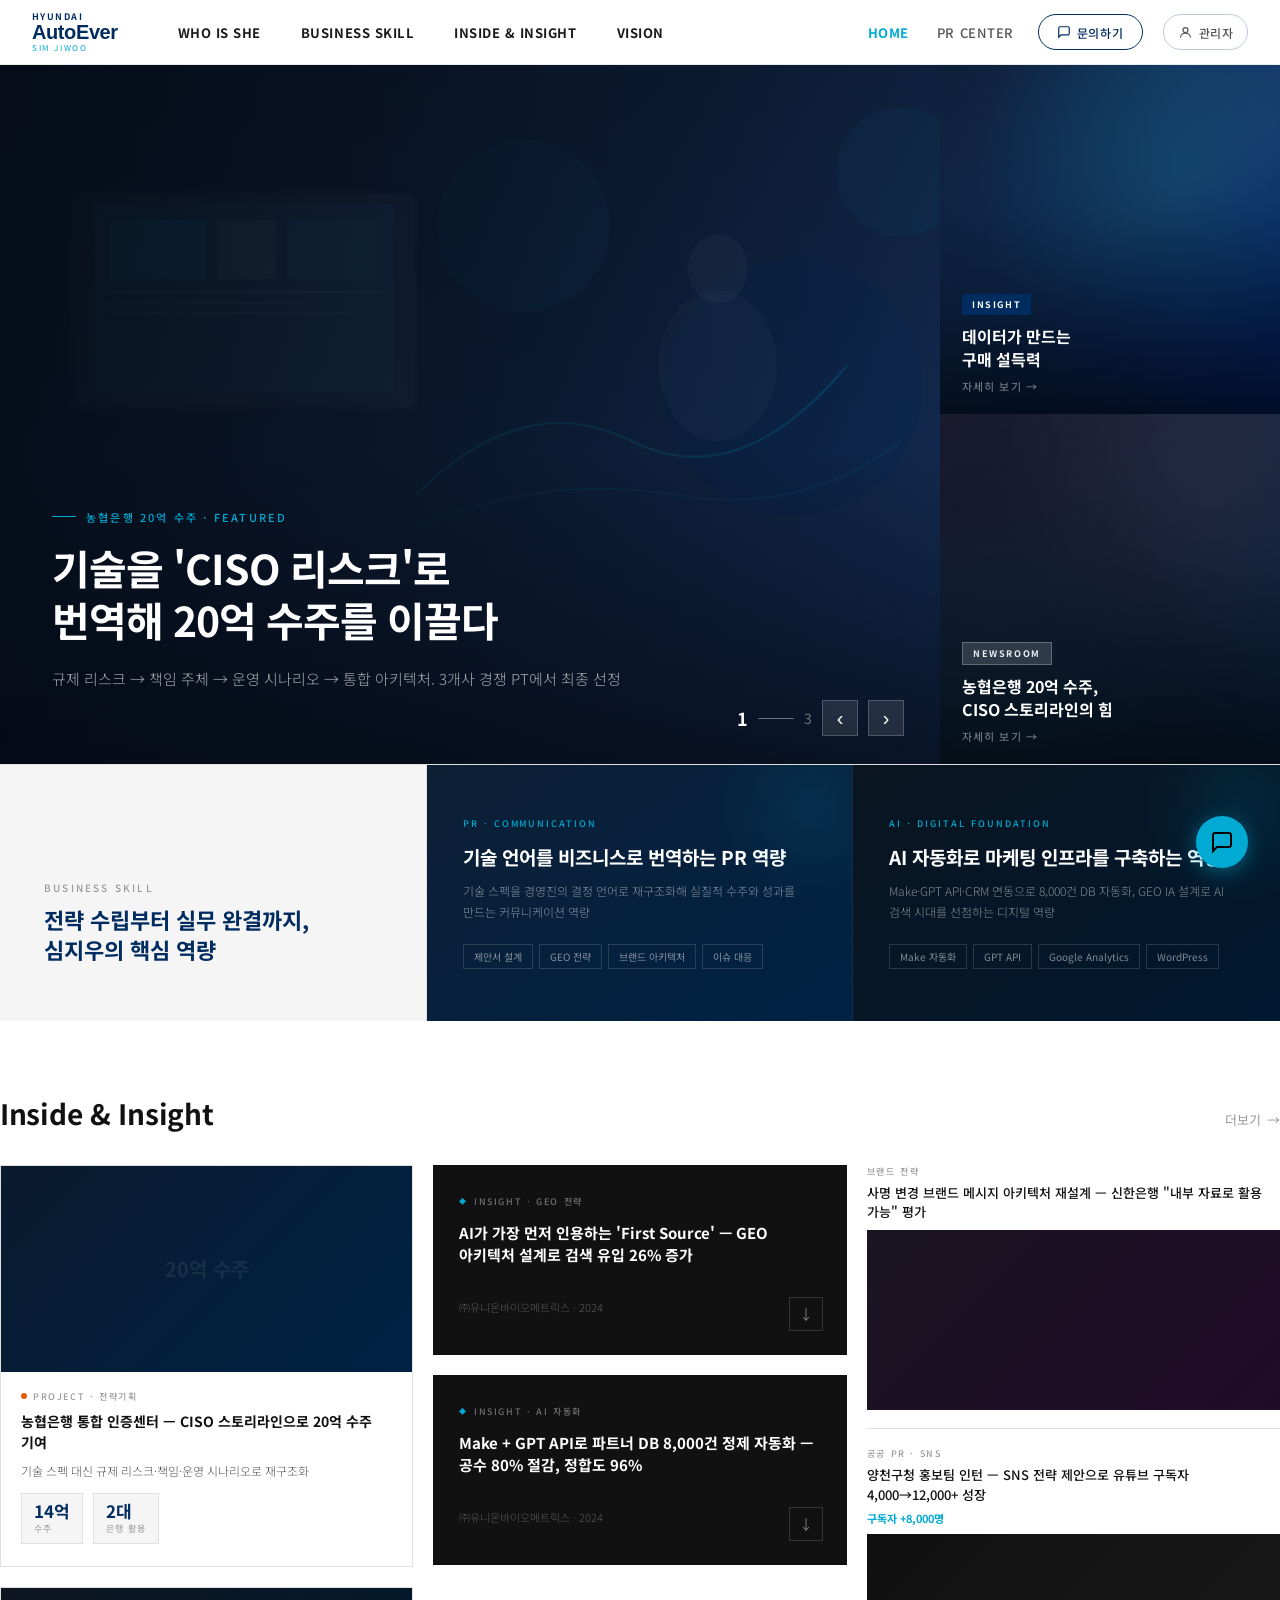
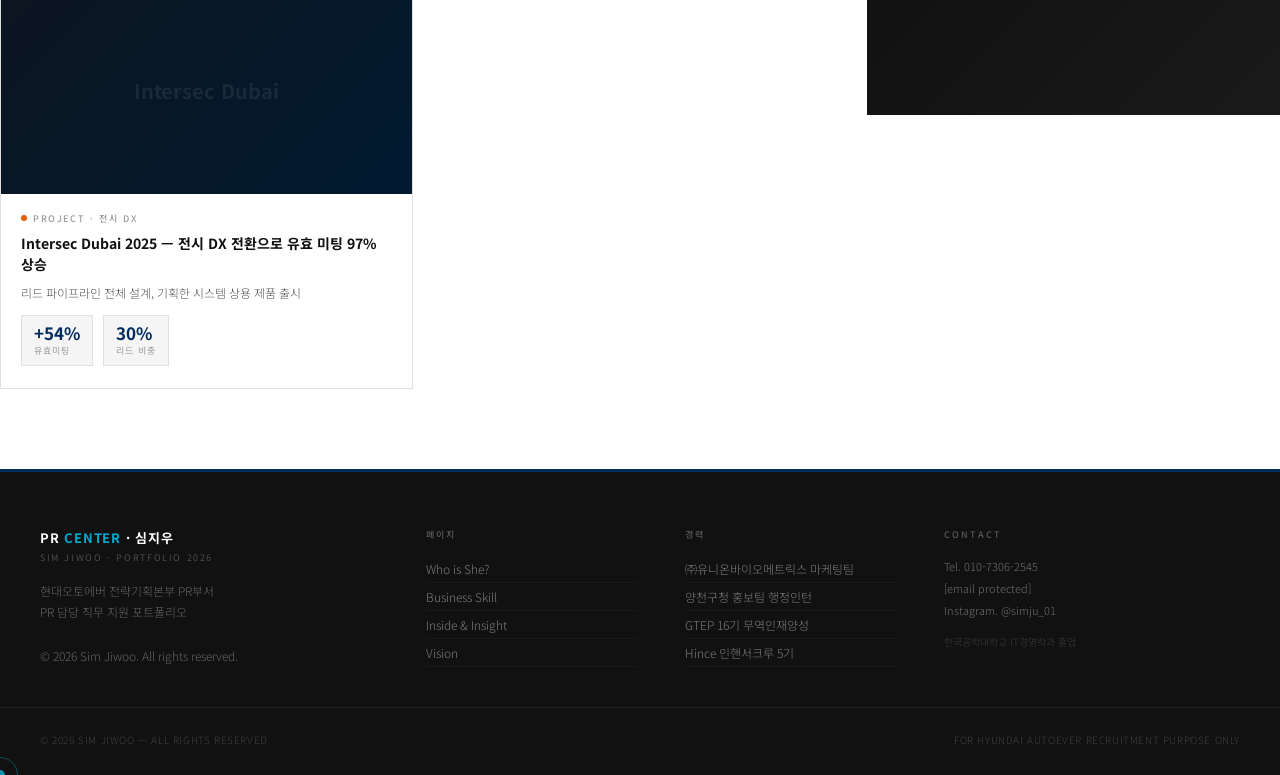
<file: index.html>
<!DOCTYPE html>
<html lang="ko">
<head>
<meta charset="UTF-8">
<meta name="viewport" content="width=device-width, initial-scale=1.0">
<title>심지우 · PR CENTER · 현대오토에버 2026</title>
<link href="https://fonts.googleapis.com/css2?family=Noto+Sans+KR:wght@300;400;500;700&display=swap" rel="stylesheet">
<link rel="stylesheet" href="css/style.css">
<link rel="stylesheet" href="css/home.css">
<link rel="stylesheet" href="css/insight.css">
<link rel="stylesheet" href="css/pages.css">
<link rel="stylesheet" href="css/post.css">
<link rel="stylesheet" href="css/ae-hero.css">
</head>
<body>

<!-- ═══════════ GNB (현대오토에버 스타일) ═══════════ -->
<header class="gnb" id="gnb-main">
  <div class="gnb-wrap">
    <!-- 로고 -->
    <div class="gnb-logo" onclick="showPage('home')">
      <div class="gnb-logo-mark">
        <div class="glm-hyundai">HYUNDAI</div>
        <div class="glm-autoever">AutoEver</div>
        <div class="glm-sub">SIM JIWOO</div>
      </div>
    </div>

    <!-- 중앙 메뉴 (현대오토에버 스타일: 4개 주요 카테고리) -->
    <ul class="gnb-center-menu">
      <li class="gcm-item">
        <a href="#" id="nav-who" onclick="showPage('who');return false;" class="gcm-link">WHO IS SHE</a>
      </li>
      <li class="gcm-item">
        <a href="#" id="nav-skill" onclick="showPage('skill');return false;" class="gcm-link">BUSINESS SKILL</a>
      </li>
      <li class="gcm-item">
        <a href="#" id="nav-insight" onclick="showPage('insight');return false;" class="gcm-link">INSIDE &amp; INSIGHT</a>
      </li>
      <li class="gcm-item">
        <a href="#" id="nav-vision" onclick="showPage('vision');return false;" class="gcm-link">VISION</a>
      </li>
    </ul>

    <!-- 우측 유틸 -->
    <div class="gnb-util">
      <a href="#" id="nav-home" onclick="showPage('home');return false;" class="gu-link active-blue">HOME</a>
      <a href="#" onclick="showPage('insight');return false;" class="gu-link">PR CENTER</a>
      <button class="gu-cta" onclick="showPage('insight');return false;">
        <svg width="14" height="14" viewBox="0 0 24 24" fill="none" stroke="currentColor" stroke-width="2"><path d="M21 15a2 2 0 0 1-2 2H7l-4 4V5a2 2 0 0 1 2-2h14a2 2 0 0 1 2 2z"></path></svg>
        문의하기
      </button>
      <!-- 관리자 버튼 (GNB 우측) -->
      <button class="gu-admin-btn" id="gnb-admin-btn" onclick="gnbAdminToggle()" title="관리자">
        <svg width="15" height="15" viewBox="0 0 24 24" fill="none" stroke="currentColor" stroke-width="2"><circle cx="12" cy="8" r="4"/><path d="M4 20c0-4 3.6-7 8-7s8 3 8 7"/></svg>
        <span id="gnb-admin-label">관리자</span>
      </button>
    </div>
  </div>
</header>


<!-- ═══════════════════════════════════════════
     HOME PAGE
═══════════════════════════════════════════ -->
<div id="page-home" class="page active">

  <!-- 히어로 KV — 현대오토에버 정확히 동일 레이아웃 -->
  <div class="ae-hero">
    <!-- 좌측 대형 슬라이드 -->
    <div class="ae-hero-main">
      <canvas id="hero-canvas" style="position:absolute;inset:0;width:100%;height:100%;pointer-events:none;z-index:1;"></canvas>

      <!-- 슬라이드 0 -->
      <div class="ae-slide active" id="slide-0">
        <div class="ae-slide-bg">
          <!-- 실사진 느낌 SVG 배경 -->
          <div class="ae-photo-bg ae-photo-0">
            <div class="ae-photo-overlay"></div>
            <div class="ae-photo-visual">
              <svg width="100%" height="100%" viewBox="0 0 1100 650" preserveAspectRatio="xMidYMid slice" xmlns="http://www.w3.org/2000/svg">
                <defs>
                  <linearGradient id="g0a" x1="0%" y1="0%" x2="100%" y2="100%"><stop offset="0%" stop-color="#0a1628"/><stop offset="100%" stop-color="#1a3a6e"/></linearGradient>
                  <linearGradient id="g0b" x1="0%" y1="0%" x2="100%" y2="100%"><stop offset="0%" stop-color="#002C5F" stop-opacity=".9"/><stop offset="100%" stop-color="#00aad2" stop-opacity=".3"/></linearGradient>
                  <filter id="blur1"><feGaussianBlur stdDeviation="2"/></filter>
                </defs>
                <rect width="1100" height="650" fill="url(#g0a)"/>
                <!-- 책상/모니터 실루엣 -->
                <rect x="180" y="120" width="320" height="200" rx="8" fill="rgba(255,255,255,.06)" filter="url(#blur1)"/>
                <rect x="200" y="130" width="280" height="175" rx="4" fill="rgba(0,170,210,.08)"/>
                <!-- 모니터 화면 요소 -->
                <rect x="215" y="145" width="90" height="55" rx="2" fill="rgba(0,170,210,.15)"/>
                <rect x="315" y="145" width="55" height="55" rx="2" fill="rgba(255,255,255,.06)"/>
                <rect x="380" y="145" width="88" height="55" rx="2" fill="rgba(0,170,210,.08)"/>
                <rect x="215" y="210" width="253" height="3" rx="1" fill="rgba(255,255,255,.06)"/>
                <rect x="215" y="220" width="180" height="3" rx="1" fill="rgba(255,255,255,.04)"/>
                <rect x="215" y="230" width="220" height="3" rx="1" fill="rgba(255,255,255,.04)"/>
                <!-- 파티클 -->
                <circle cx="600" cy="150" r="80" fill="rgba(0,170,210,.06)"/>
                <circle cx="850" cy="300" r="120" fill="rgba(0,44,95,.3)"/>
                <circle cx="950" cy="100" r="60" fill="rgba(0,170,210,.05)"/>
                <!-- 데이터 라인 -->
                <path d="M500 400 Q600 300 700 350 Q800 400 900 280" stroke="rgba(0,170,210,.25)" stroke-width="2" fill="none"/>
                <path d="M500 430 Q620 380 740 400 Q860 420 950 350" stroke="rgba(0,170,210,.15)" stroke-width="1.5" fill="none"/>
                <!-- 인물 실루엣 -->
                <ellipse cx="780" cy="280" rx="55" ry="70" fill="rgba(255,255,255,.04)"/>
                <ellipse cx="780" cy="190" rx="28" ry="32" fill="rgba(255,255,255,.05)"/>
              </svg>
            </div>
          </div>
        </div>
        <div class="ae-slide-content">
          <p class="ae-sc-tag" data-cms="slide-0-tag" data-cms-label="슬라이드1 태그">Featured · 농협은행 20억 수주</p>
          <h2 class="ae-sc-title" data-cms="slide-0-title" data-cms-label="슬라이드1 제목">기술을 'CISO 리스크'로<br>번역해 20억 수주를 이끌다</h2>
          <p class="ae-sc-desc" data-cms="slide-0-desc" data-cms-label="슬라이드1 설명">규제 리스크 → 책임 주체 → 운영 시나리오 → 통합 아키텍처.<br>3개사 경쟁 PT에서 최종 선정</p>
        </div>
      </div>

      <!-- 슬라이드 1 -->
      <div class="ae-slide" id="slide-1">
        <div class="ae-slide-bg">
          <div class="ae-photo-bg ae-photo-1">
            <div class="ae-photo-overlay"></div>
            <div class="ae-photo-visual">
              <svg width="100%" height="100%" viewBox="0 0 1100 650" preserveAspectRatio="xMidYMid slice" xmlns="http://www.w3.org/2000/svg">
                <defs><linearGradient id="g1a" x1="0%" y1="0%" x2="100%" y2="100%"><stop offset="0%" stop-color="#081420"/><stop offset="100%" stop-color="#0d2540"/></linearGradient></defs>
                <rect width="1100" height="650" fill="url(#g1a)"/>
                <!-- 전시장 실루엣 -->
                <rect x="0" y="0" width="1100" height="650" fill="url(#g1a)"/>
                <rect x="100" y="100" width="900" height="450" rx="4" fill="rgba(0,44,95,.2)"/>
                <!-- 부스 구조물 -->
                <rect x="150" y="150" width="200" height="350" fill="rgba(0,170,210,.06)"/>
                <rect x="380" y="200" width="160" height="300" fill="rgba(0,44,95,.25)"/>
                <rect x="580" y="180" width="220" height="320" fill="rgba(0,170,210,.05)"/>
                <rect x="840" y="160" width="180" height="340" fill="rgba(0,44,95,.2)"/>
                <!-- 사람 실루엣들 -->
                <ellipse cx="250" cy="380" rx="20" ry="28" fill="rgba(255,255,255,.07)"/>
                <ellipse cx="460" cy="370" rx="18" ry="26" fill="rgba(255,255,255,.06)"/>
                <ellipse cx="690" cy="360" rx="22" ry="30" fill="rgba(255,255,255,.07)"/>
                <!-- 조명 -->
                <circle cx="300" cy="50" r="40" fill="rgba(0,170,210,.12)"/>
                <circle cx="600" cy="40" r="50" fill="rgba(0,170,210,.08)"/>
                <circle cx="900" cy="55" r="35" fill="rgba(0,170,210,.1)"/>
                <!-- 연결선 -->
                <path d="M200 300 Q400 250 600 280 Q800 310 1000 260" stroke="rgba(0,170,210,.2)" stroke-width="1.5" fill="none" stroke-dasharray="6,4"/>
              </svg>
            </div>
          </div>
        </div>
        <div class="ae-slide-content">
          <p class="ae-sc-tag" data-cms="slide-1-tag" data-cms-label="슬라이드2 태그">Intersec Dubai 2025 · 전시 DX</p>
          <h2 class="ae-sc-title" data-cms="slide-1-title" data-cms-label="슬라이드2 제목">전시를 영업 파이프라인으로,<br>유효 미팅 97% 상승</h2>
          <p class="ae-sc-desc" data-cms="slide-1-desc" data-cms-label="슬라이드2 설명">R&amp;D 협업으로 생체인증 등록 시스템 기획·개발,<br>실제 상용 제품으로 출시</p>
        </div>
      </div>

      <!-- 슬라이드 2 -->
      <div class="ae-slide" id="slide-2">
        <div class="ae-slide-bg">
          <div class="ae-photo-bg ae-photo-2">
            <div class="ae-photo-overlay"></div>
            <div class="ae-photo-visual">
              <svg width="100%" height="100%" viewBox="0 0 1100 650" preserveAspectRatio="xMidYMid slice" xmlns="http://www.w3.org/2000/svg">
                <defs><linearGradient id="g2a" x1="20%" y1="0%" x2="80%" y2="100%"><stop offset="0%" stop-color="#060e18"/><stop offset="100%" stop-color="#0a2035"/></linearGradient></defs>
                <rect width="1100" height="650" fill="url(#g2a)"/>
                <!-- AI 네트워크 시각화 -->
                <circle cx="550" cy="325" r="180" fill="none" stroke="rgba(0,170,210,.1)" stroke-width="1"/>
                <circle cx="550" cy="325" r="120" fill="none" stroke="rgba(0,170,210,.08)" stroke-width="1"/>
                <circle cx="550" cy="325" r="60" fill="rgba(0,170,210,.06)"/>
                <circle cx="550" cy="325" r="20" fill="rgba(0,170,210,.2)"/>
                <!-- 연결 노드 -->
                <circle cx="300" cy="180" r="8" fill="rgba(0,170,210,.4)"/>
                <circle cx="800" cy="200" r="6" fill="rgba(0,170,210,.3)"/>
                <circle cx="200" cy="400" r="7" fill="rgba(0,170,210,.35)"/>
                <circle cx="900" cy="420" r="9" fill="rgba(0,170,210,.4)"/>
                <circle cx="400" cy="520" r="6" fill="rgba(0,170,210,.25)"/>
                <circle cx="720" cy="500" r="7" fill="rgba(0,170,210,.3)"/>
                <!-- 연결선 -->
                <line x1="550" y1="325" x2="300" y2="180" stroke="rgba(0,170,210,.2)" stroke-width="1"/>
                <line x1="550" y1="325" x2="800" y2="200" stroke="rgba(0,170,210,.2)" stroke-width="1"/>
                <line x1="550" y1="325" x2="200" y2="400" stroke="rgba(0,170,210,.15)" stroke-width="1"/>
                <line x1="550" y1="325" x2="900" y2="420" stroke="rgba(0,170,210,.2)" stroke-width="1"/>
                <line x1="550" y1="325" x2="400" y2="520" stroke="rgba(0,170,210,.15)" stroke-width="1"/>
                <line x1="550" y1="325" x2="720" y2="500" stroke="rgba(0,170,210,.18)" stroke-width="1"/>
                <!-- 텍스트 노드 라벨 -->
                <rect x="260" y="155" width="70" height="18" rx="2" fill="rgba(0,44,95,.6)"/>
                <rect x="760" y="178" width="80" height="18" rx="2" fill="rgba(0,44,95,.6)"/>
              </svg>
            </div>
          </div>
        </div>
        <div class="ae-slide-content">
          <p class="ae-sc-tag" data-cms="slide-2-tag" data-cms-label="슬라이드3 태그">GEO 전략 · AI 검색 최적화</p>
          <h2 class="ae-sc-title" data-cms="slide-2-title" data-cms-label="슬라이드3 제목">AI가 가장 먼저 인용하는<br>콘텐츠 전략가</h2>
          <p class="ae-sc-desc" data-cms="slide-2-desc" data-cms-label="슬라이드3 설명">GEO 선제 도입으로 검색 유입 26%↑<br>GPT·Gemini·Google AI에서 우선 인용 기반 확보</p>
        </div>
      </div>

      <!-- 페이지네이션 (현대오토에버 스타일: 숫자—숫자 <>) -->
      <div class="ae-pager">
        <span class="ae-pager-cur" id="ae-pager-cur">1</span>
        <span class="ae-pager-line"></span>
        <span class="ae-pager-total">3</span>
        <button class="ae-pager-btn" onclick="prevSlide()">&#8249;</button>
        <button class="ae-pager-btn" onclick="nextSlide()">&#8250;</button>
      </div>
    </div>

    <!-- 우측 카드 2개 (현대오토에버 동일) -->
    <div class="ae-hero-side">
      <div class="ae-side-card ae-side-insight" onclick="showPage('insight')">
        <div class="ae-side-bg ae-side-bg-1"></div>
        <div class="ae-side-overlay"></div>
        <div class="ae-side-content">
          <span class="ae-side-badge insight-badge">INSIGHT</span>
          <h3 class="ae-side-title">데이터가 만드는<br>구매 설득력</h3>
          <span class="ae-side-action">자세히 보기 →</span>
        </div>
      </div>
      <div class="ae-side-card ae-side-news" onclick="showPage('insight')">
        <div class="ae-side-bg ae-side-bg-2"></div>
        <div class="ae-side-overlay"></div>
        <div class="ae-side-content">
          <span class="ae-side-badge news-badge">NEWSROOM</span>
          <h3 class="ae-side-title">농협은행 20억 수주,<br>CISO 스토리라인의 힘</h3>
          <span class="ae-side-action">자세히 보기 →</span>
        </div>
      </div>
    </div>
  </div>

  <!-- Business Skill 카드 -->
  <div class="biz-section reveal">
    <div class="biz-empty">
      <p class="biz-empty-label">Business Skill</p>
      <h3 class="biz-empty-title" data-cms="biz-empty-title" data-cms-label="Business Skill 제목">전략 수립부터 실무 완결까지,<br>심지우의 핵심 역량</h3>
    </div>
    <div class="biz-card biz-card-1" onclick="showPage('skill')">
      <p class="biz-card-badge">PR · Communication</p>
      <h3 class="biz-card-title">기술 언어를 비즈니스로 번역하는 PR 역량</h3>
      <p class="biz-card-desc">기술 스펙을 경영진의 결정 언어로 재구조화해 실질적 수주와 성과를 만드는 커뮤니케이션 역량</p>
      <div class="biz-tags">
        <span class="biz-tag">제안서 설계</span>
        <span class="biz-tag">GEO 전략</span>
        <span class="biz-tag">브랜드 아키텍처</span>
        <span class="biz-tag">이슈 대응</span>
      </div>
    </div>
    <div class="biz-card biz-card-2" onclick="showPage('skill')">
      <p class="biz-card-badge">AI · Digital Foundation</p>
      <h3 class="biz-card-title">AI 자동화로 마케팅 인프라를 구축하는 역량</h3>
      <p class="biz-card-desc">Make·GPT API·CRM 연동으로 8,000건 DB 자동화, GEO IA 설계로 AI 검색 시대를 선점하는 디지털 역량</p>
      <div class="biz-tags">
        <span class="biz-tag">Make 자동화</span>
        <span class="biz-tag">GPT API</span>
        <span class="biz-tag">Google Analytics</span>
        <span class="biz-tag">WordPress</span>
      </div>
    </div>
  </div>

  <!-- Inside & Insight 미리보기 -->
  <div class="home-insight inner">
    <div class="home-insight-hd reveal">
      <h2 class="home-insight-title">Inside &amp; Insight</h2>
      <span class="home-insight-more" onclick="showPage('insight')">더보기</span>
    </div>
    <div class="home-ig-grid reveal">
      <div class="ig-col">
        <div class="ig-card" onclick="showPage('insight')">
          <div class="ig-card-thumb"><div class="ig-thumb-bg thumb-20b"><div class="ig-thumb-inner"><span class="ig-thumb-label">20억 수주</span></div></div></div>
          <div class="ig-card-body">
            <p class="ig-badge"><span class="ig-badge-dot project"></span>Project · 전략기획</p>
            <h3 class="ig-title">농협은행 통합 인증센터 — CISO 스토리라인으로 20억 수주 기여</h3>
            <p class="ig-desc">기술 스펙 대신 규제 리스크·책임·운영 시나리오로 재구조화</p>
            <div class="ig-result">
              <div class="ig-result-item"><div class="ig-result-num">20억</div><div class="ig-result-label">수주</div></div>
              <div class="ig-result-item"><div class="ig-result-num">3대</div><div class="ig-result-label">은행 활용</div></div>
            </div>
          </div>
        </div>
        <div class="ig-card" onclick="showPage('insight')">
          <div class="ig-card-thumb"><div class="ig-thumb-bg thumb-intersec"><div class="ig-thumb-inner"><span class="ig-thumb-label">Intersec Dubai</span></div></div></div>
          <div class="ig-card-body">
            <p class="ig-badge"><span class="ig-badge-dot project"></span>Project · 전시 DX</p>
            <h3 class="ig-title">Intersec Dubai 2025 — 전시 DX 전환으로 유효 미팅 97% 상승</h3>
            <p class="ig-desc">리드 파이프라인 전체 설계, 기획한 시스템 상용 제품 출시</p>
            <div class="ig-result">
              <div class="ig-result-item"><div class="ig-result-num">+97%</div><div class="ig-result-label">유효미팅</div></div>
              <div class="ig-result-item"><div class="ig-result-num">54%</div><div class="ig-result-label">리드 비중</div></div>
            </div>
          </div>
        </div>
      </div>
      <div class="ig-col">
        <div class="ig-dark-card" onclick="showPage('insight')">
          <div class="ig-dark-badge">Insight · GEO 전략</div>
          <h3 class="ig-dark-title">AI가 가장 먼저 인용하는 'First Source' — GEO 아키텍처 설계로 검색 유입 26% 증가</h3>
          <p class="ig-dark-meta">㈜유니온바이오메트릭스 · 2024</p>
          <div class="ig-dark-arrow">↓</div>
        </div>
        <div class="ig-dark-card" onclick="showPage('insight')">
          <div class="ig-dark-badge">Insight · AI 자동화</div>
          <h3 class="ig-dark-title">Make + GPT API로 파트너 DB 8,000건 정제 자동화 — 공수 80% 절감, 정합도 96%</h3>
          <p class="ig-dark-meta">㈜유니온바이오메트릭스 · 2024</p>
          <div class="ig-dark-arrow">↓</div>
        </div>
      </div>
      <div>
        <div class="ig-news-list">
          <div class="ig-news-item" onclick="showPage('insight')">
            <p class="ig-news-badge">브랜드 전략</p>
            <h3 class="ig-news-title">사명 변경 브랜드 메시지 아키텍처 재설계 — 신한은행 "내부 자료로 활용 가능" 평가</h3>
            <div class="ig-news-img"><div class="ig-news-img-bg thumb-brand" style="height:100%;"></div></div>
          </div>
          <div class="ig-news-item" onclick="showPage('insight')">
            <p class="ig-news-badge">공공 PR · SNS</p>
            <h3 class="ig-news-title">양천구청 홍보팀 인턴 — SNS 전략 제안으로 유튜브 구독자 4,000→12,000+ 성장</h3>
            <p class="news-stat">구독자 +8,000명</p>
            <div class="ig-news-img"><div class="ig-news-img-bg news-thumb-dark" style="height:100%;"></div></div>
          </div>
        </div>
      </div>
    </div>
  </div>

  <!-- Footer -->
  <footer class="footer">
    <div class="footer-grid">
      <div>
        <div class="ft-logo">PR <span>CENTER</span> · 심지우</div>
        <div class="ft-sub">Sim Jiwoo · Portfolio 2026</div>
        <div class="ft-desc">현대오토에버 전략기획본부 PR부서<br>PR 담당 직무 지원 포트폴리오<br><br>© 2026 Sim Jiwoo. All rights reserved.</div>
      </div>
      <div>
        <p class="ft-col-title">페이지</p>
        <a class="ft-link" href="#" onclick="showPage('who');return false;">Who is She?</a>
        <a class="ft-link" href="#" onclick="showPage('skill');return false;">Business Skill</a>
        <a class="ft-link" href="#" onclick="showPage('insight');return false;">Inside &amp; Insight</a>
        <a class="ft-link" href="#" onclick="showPage('vision');return false;">Vision</a>
      </div>
      <div>
        <p class="ft-col-title">경력</p>
        <span class="ft-link">㈜유니온바이오메트릭스 마케팅팀</span>
        <span class="ft-link">양천구청 홍보팀 행정인턴</span>
        <span class="ft-link">GTEP 16기 무역인재양성</span>
        <span class="ft-link">Hince 인핸서크루 5기</span>
      </div>
      <div>
        <p class="ft-col-title">Contact</p>
        <div class="ft-contact-row">Tel. 010-7306-2545</div>
        <div class="ft-contact-row"><a href="/cdn-cgi/l/email-protection" class="__cf_email__" data-cfemail="442e2d332b2b372d29042a253221366a272b29">[email&#160;protected]</a></div>
        <div class="ft-contact-row">Instagram. @simju_01</div>
        <div class="ft-contact-row" style="margin-top:10px; color:rgba(255,255,255,.18); font-size:10px;">한국공학대학교 IT경영학과 졸업</div>
      </div>
    </div>
    <div class="footer-copy">
      <span>© 2026 SIM JIWOO — ALL RIGHTS RESERVED</span>
      <span>FOR HYUNDAI AUTOEVER RECRUITMENT PURPOSE ONLY</span>
    </div>
  </footer>
</div><!-- /page-home -->


<!-- ═══════════════════════════════════════════
     WHO IS SHE?
═══════════════════════════════════════════ -->
<div id="page-who" class="page">
  <div class="who-hero">
    <div class="who-hero-inner">
      <div class="reveal">
        <p class="who-label">Who is She?</p>
        <h1 class="who-title" data-cms="who-title" data-cms-label="Who 타이틀">기술을 <em>신뢰</em>로,<br>신뢰를 <em>성과</em>로.</h1>
        <p class="who-desc" data-cms="who-desc" data-cms-label="Who 소개">기술을 '비즈니스'로 번역하는 전략형 B2B 마케터. 농협은행 통합 인증센터 20억 수주에 기여하고, GEO 전략으로 AI 검색 유입을 26% 끌어올린 심지우입니다.</p>
        <div class="who-stats">
          <div class="who-stat"><div class="who-stat-num">20<sub>억</sub></div><div class="who-stat-label">수주 기여</div></div>
          <div class="who-stat"><div class="who-stat-num">97<sub>%</sub></div><div class="who-stat-label">유효미팅 증가</div></div>
          <div class="who-stat"><div class="who-stat-num">26<sub>%</sub></div><div class="who-stat-label">AI 검색유입</div></div>
          <div class="who-stat"><div class="who-stat-num">2<sub>년+</sub></div><div class="who-stat-label">B2B 실무</div></div>
        </div>
      </div>
      <div class="reveal reveal-d2">
        <div class="who-profile">
          <div class="who-profile-head">Contact &amp; Profile</div>
          <div class="who-profile-row"><span class="who-profile-key">이름</span><span class="who-profile-val">심지우 Sim Jiwoo<small>2001.06.27</small></span></div>
          <div class="who-profile-row"><span class="who-profile-key">Email</span><span class="who-profile-val"><a href="/cdn-cgi/l/email-protection" class="__cf_email__" data-cfemail="3852514f57574b51557856594e5d4a165b5755">[email&#160;protected]</a></span></div>
          <div class="who-profile-row"><span class="who-profile-key">Phone</span><span class="who-profile-val">010-7306-2545</span></div>
          <div class="who-profile-row"><span class="who-profile-key">Location</span><span class="who-profile-val">서울 송파구</span></div>
          <div class="who-profile-row"><span class="who-profile-key">학력</span><span class="who-profile-val">한국공학대학교 IT경영학과<small>복수전공 이커머스 · 2024.02 졸업</small></span></div>
          <div class="who-profile-row"><span class="who-profile-key">경력</span><span class="who-profile-val">㈜유니온바이오메트릭스 마케팅팀<small>2023.09 ~ 현재 · 총 2년 2개월</small></span></div>
          <div class="who-profile-row"><span class="who-profile-key">어학</span><span class="who-profile-val">OPic IH (영어)</span></div>
          <div class="who-profile-row"><span class="who-profile-key">SNS</span><span class="who-profile-val">Instagram @simju_01</span></div>
        </div>
      </div>
    </div>
  </div>
  <div class="who-body">
    <div class="who-body-grid">
      <div class="reveal">
        <p class="who-section-label">지원 동기</p>
        <h2 class="who-section-title" data-cms="who-motive-title" data-cms-label="지원동기 제목">20억 수주를 이끈 기술 번역가,<br>현대오토에버의 기술 신뢰를 설계하겠습니다</h2>
        <blockquote class="who-quote" data-cms="who-quote" data-cms-label="인용구">"PR은 단순히 정보를 알리는 창구를 넘어, 데이터와 사실을 전략적으로 배열해 의사결정의 확신을 만드는 역할입니다."</blockquote>
        <p class="who-section-body">현대오토에버는 IT 서비스 기업을 넘어 SDV 전환과 '피지컬 AI' 시대를 주도하는 모빌리티 소프트웨어의 중추입니다. 저는 보안·SI 분야에서 기술을 경영진의 언어로 재구조화해 실질적 수주와 성장을 만들어왔습니다.</p>
        <p class="who-section-body">농협은행 통합 인증센터 제안 시 기술 스펙 나열 대신 'CISO 책임 하 통합 거버넌스' 관점으로 스토리라인을 재설계해 20억 원 규모 수주에 기여한 경험을 바탕으로, 현대오토에버의 기술 가치를 시장의 신뢰로 연결하는 PR 담당자가 되겠습니다.</p>
      </div>
      <div class="reveal reveal-d2">
        <p class="who-section-label">핵심 역량 · 성장 스토리</p>
        <h2 class="who-section-title" data-cms="who-growth-title" data-cms-label="성장스토리 제목">문제 발견과 돌파를 통해<br>기술 가치를 증명해 온 성장</h2>
        <p class="who-section-body">저의 성장 과정은 주어진 역할에 머무르기보다, 기술이 제대로 평가받지 못하는 구조적 문제를 발견하고 이를 비즈니스 성과로 전환해 온 과정이었습니다.</p>
        <p class="who-section-body">세계 최대 보안 전시회 Intersec Dubai 2025에서 "장비가 아닌 엔드투엔드 보안 운영 경험을 보여줘야 한다"는 문제의식으로 전시 기획 총괄을 자원했습니다. 방문객 등록→체험→상담→사후 마케팅이 하나로 연결되는 구조를 기획하며, 기획한 시스템이 실제 제품으로 출시되는 경험을 했습니다.</p>
        <p class="who-section-body">마케팅 메시지를 설계할 때도 기능 요약에 머무르지 않고, 제도적 배경·리스크 구조·기술 원리까지 파고들어 설득 가능한 스토리를 만드는 '과몰입형 워커홀릭'입니다.</p>
      </div>
    </div>
  </div>

  <!-- ─── 경력 연혁 (현대오토에버 History 스타일) ─── -->
  <div class="who-history">
    <div class="who-history-inner">
      <div class="wh-header reveal">
        <p class="sec-label">Career History</p>
        <h2 class="sec-title">심지우의 성장 연혁</h2>
        <p class="sec-desc">기술을 비즈니스로 번역해온 5년간의 궤적</p>
      </div>

      <!-- 연도 탭 -->
      <div class="wh-year-tabs reveal">
        <button class="wh-year-tab active" onclick="whSwitchYear('2026')">2026</button>
        <button class="wh-year-tab" onclick="whSwitchYear('2025')">2025</button>
        <button class="wh-year-tab" onclick="whSwitchYear('2024')">2024</button>
        <button class="wh-year-tab" onclick="whSwitchYear('2023')">2023</button>
        <button class="wh-year-tab" onclick="whSwitchYear('2022')">2022</button>
        <button class="wh-year-tab" onclick="whSwitchYear('2020')">2020</button>
      </div>

      <!-- 타임라인 -->
      <div class="wh-timeline">

        <!-- 2026 -->
        <div class="wh-year-block active" id="wh-2026">
          <div class="wh-year-label">2026</div>
          <div class="wh-events">
            <div class="wh-event reveal">
              <div class="wh-event-dot"></div>
              <div class="wh-event-month">01</div>
              <div class="wh-event-content">
                <span class="wh-event-badge career">활동</span>
                <h4 class="wh-event-title">Hince 인핸서크루 5기 공식 서포터즈 선발</h4>
                <p class="wh-event-desc">럭셔리 뷰티 브랜드 Hince 공식 서포터즈로 활동. 소비자 관점의 브랜드 커뮤니케이션 인사이트 확보</p>
              </div>
            </div>
            <div class="wh-event reveal reveal-d1">
              <div class="wh-event-dot highlight"></div>
              <div class="wh-event-month">현재</div>
              <div class="wh-event-content">
                <span class="wh-event-badge apply">지원</span>
                <h4 class="wh-event-title">현대오토에버 전략기획본부 PR부서 지원</h4>
                <p class="wh-event-desc">모빌리티 소프트웨어 기술 가치를 시장 신뢰로 연결하는 PR 담당자를 목표로 지원</p>
              </div>
            </div>
          </div>
        </div>

        <!-- 2025 -->
        <div class="wh-year-block" id="wh-2025">
          <div class="wh-year-label">2025</div>
          <div class="wh-events">
            <div class="wh-event reveal">
              <div class="wh-event-dot highlight"></div>
              <div class="wh-event-month">01</div>
              <div class="wh-event-content">
                <span class="wh-event-badge result">성과</span>
                <h4 class="wh-event-title">Intersec Dubai 2025 전시 DX 전환 — 유효 미팅 97% 상승</h4>
                <p class="wh-event-desc">세계 최대 보안 전시회에서 제품 나열형 → '끊김없는 보안 운영 경험' 전환. R&amp;D팀 협업으로 생체인증 방문객 등록 시스템 기획·개발, 실제 상용 제품으로 출시. 유효 미팅 33→65건(+97%), 유효 리드 비중 32%→54%</p>
                <div class="wh-event-kpi">
                  <span class="wh-kpi">+97% 유효미팅</span>
                  <span class="wh-kpi">54% 리드비중</span>
                  <span class="wh-kpi">제품 상용 출시</span>
                </div>
              </div>
            </div>
            <div class="wh-event reveal reveal-d1">
              <div class="wh-event-dot"></div>
              <div class="wh-event-month">12</div>
              <div class="wh-event-content">
                <span class="wh-event-badge cert">자격</span>
                <h4 class="wh-event-title">GAIQ(Google Analytics 자격) · OPic IH(영어) 취득</h4>
                <p class="wh-event-desc">데이터 기반 마케팅 역량과 글로벌 커뮤니케이션 능력 공식 인증</p>
              </div>
            </div>
          </div>
        </div>

        <!-- 2024 -->
        <div class="wh-year-block" id="wh-2024">
          <div class="wh-year-label">2024</div>
          <div class="wh-events">
            <div class="wh-event reveal">
              <div class="wh-event-dot highlight"></div>
              <div class="wh-event-month">09</div>
              <div class="wh-event-content">
                <span class="wh-event-badge result">성과</span>
                <h4 class="wh-event-title">농협은행 통합 인증센터 20억 수주 기여</h4>
                <p class="wh-event-desc">CISO 의무화를 핵심 근거로 발굴, '규제 리스크→책임 주체→운영 시나리오→통합 아키텍처' 스토리라인 재설계. 3개 SI·보안 기업 경쟁 PT 최종 선정. 신한·국민·우리은행 제안서 전략 자료로 활용</p>
                <div class="wh-event-kpi">
                  <span class="wh-kpi">20억 수주</span>
                  <span class="wh-kpi">3대 은행 확산</span>
                </div>
              </div>
            </div>
            <div class="wh-event reveal reveal-d1">
              <div class="wh-event-dot highlight"></div>
              <div class="wh-event-month">06</div>
              <div class="wh-event-content">
                <span class="wh-event-badge result">성과</span>
                <h4 class="wh-event-title">GEO 전략 도입 — AI 검색 유입 26%↑, MQL 5건</h4>
                <p class="wh-event-desc">의사결정자별 질문 시나리오로 IA 설계, WordPress 홈페이지 직접 구축. GA4 검색 유입 +26%, GPT·Gemini·Google AI에서 자사 솔루션 우선 인용 기반 확보</p>
                <div class="wh-event-kpi">
                  <span class="wh-kpi">+26% 검색유입</span>
                  <span class="wh-kpi">MQL 5건</span>
                  <span class="wh-kpi">AI 우선 인용</span>
                </div>
              </div>
            </div>
            <div class="wh-event reveal reveal-d2">
              <div class="wh-event-dot highlight"></div>
              <div class="wh-event-month">04</div>
              <div class="wh-event-content">
                <span class="wh-event-badge result">성과</span>
                <h4 class="wh-event-title">파트너 DB 8,000건 AI 자동화 — 공수 80% 절감</h4>
                <p class="wh-event-desc">Google Sheets→Make→ChatGPT API→CRM 7단계 파이프라인 구축. 데이터 정합도 65%→96% 달성</p>
                <div class="wh-event-kpi">
                  <span class="wh-kpi">80% 공수 절감</span>
                  <span class="wh-kpi">정합도 96%</span>
                </div>
              </div>
            </div>
            <div class="wh-event reveal reveal-d3">
              <div class="wh-event-dot"></div>
              <div class="wh-event-month">03</div>
              <div class="wh-event-content">
                <span class="wh-event-badge result">성과</span>
                <h4 class="wh-event-title">사명 변경 브랜드 메시지 아키텍처 재설계</h4>
                <p class="wh-event-desc">회사소개서 스토리라인 전면 재설계. 신한은행 "기술 이해도 높아 내부 설명 자료로 활용 가능" 평가 획득</p>
              </div>
            </div>
            <div class="wh-event reveal reveal-d3">
              <div class="wh-event-dot"></div>
              <div class="wh-event-month">02</div>
              <div class="wh-event-content">
                <span class="wh-event-badge edu">학력</span>
                <h4 class="wh-event-title">한국공학대학교 IT경영학과 (복수전공 이커머스) 졸업</h4>
                <p class="wh-event-desc">IT 경영 + 이커머스 복수전공으로 기술·비즈니스 통합 관점 확보. 학점 3.0/4.5</p>
              </div>
            </div>
          </div>
        </div>

        <!-- 2023 -->
        <div class="wh-year-block" id="wh-2023">
          <div class="wh-year-label">2023</div>
          <div class="wh-events">
            <div class="wh-event reveal">
              <div class="wh-event-dot highlight"></div>
              <div class="wh-event-month">09</div>
              <div class="wh-event-content">
                <span class="wh-event-badge career">입사</span>
                <h4 class="wh-event-title">㈜유니온바이오메트릭스 마케팅팀 입사</h4>
                <p class="wh-event-desc">글로벌 생체인증·보안 솔루션 전문기업 마케팅팀 합류. B2B 기술 마케팅 커리어 시작. 연봉 3,665만원</p>
                <div class="wh-event-kpi">
                  <span class="wh-kpi">現 재직중 (2년 2개월+)</span>
                </div>
              </div>
            </div>
            <div class="wh-event reveal reveal-d1">
              <div class="wh-event-dot"></div>
              <div class="wh-event-month">02</div>
              <div class="wh-event-content">
                <span class="wh-event-badge activity">활동</span>
                <h4 class="wh-event-title">GTEP 16기 수료 — 서울 국제 주류·와인 박람회 3,000만원 매출</h4>
                <p class="wh-event-desc">산업통상자원부 수출 인재 양성 프로그램 수료. 3일간 누적 매출 3,000만원, 매일 오후 4시 이전 전량 완판</p>
                <div class="wh-event-kpi">
                  <span class="wh-kpi">3,000만원 매출</span>
                  <span class="wh-kpi">3일 완판</span>
                </div>
              </div>
            </div>
          </div>
        </div>

        <!-- 2022 -->
        <div class="wh-year-block" id="wh-2022">
          <div class="wh-year-label">2022</div>
          <div class="wh-events">
            <div class="wh-event reveal">
              <div class="wh-event-dot highlight"></div>
              <div class="wh-event-month">07</div>
              <div class="wh-event-content">
                <span class="wh-event-badge career">인턴</span>
                <h4 class="wh-event-title">양천구청 행정인턴 — 홍보팀 SNS 전략 제안</h4>
                <p class="wh-event-desc">숏폼 우선 운영안·썸네일 가이드 제안 → 실제 채널에 반영. 유튜브 구독자 4,000→12,000+ 성장 기여</p>
                <div class="wh-event-kpi">
                  <span class="wh-kpi">구독자 3배↑</span>
                  <span class="wh-kpi">SNS 전략 채택</span>
                </div>
              </div>
            </div>
            <div class="wh-event reveal reveal-d1">
              <div class="wh-event-dot"></div>
              <div class="wh-event-month">02</div>
              <div class="wh-event-content">
                <span class="wh-event-badge activity">활동</span>
                <h4 class="wh-event-title">GTEP 16기 참가 — 무역 인재 양성 프로그램</h4>
                <p class="wh-event-desc">산업통상자원부 글로벌 무역 전문가 양성 프로그램 참가. 해외 바이어 협상·수출 전략 실전 훈련</p>
              </div>
            </div>
          </div>
        </div>

        <!-- 2020 -->
        <div class="wh-year-block" id="wh-2020">
          <div class="wh-year-label">2020</div>
          <div class="wh-events">
            <div class="wh-event reveal">
              <div class="wh-event-dot"></div>
              <div class="wh-event-month">03</div>
              <div class="wh-event-content">
                <span class="wh-event-badge edu">학력</span>
                <h4 class="wh-event-title">한국공학대학교 IT경영학과 입학</h4>
                <p class="wh-event-desc">IT 경영학과 입학. 이후 이커머스학과 복수전공 선택하여 기술·비즈니스·유통의 교차점에서 커리어 기반 구축</p>
              </div>
            </div>
          </div>
        </div>

      </div><!-- /wh-timeline -->
    </div>
  </div><!-- /who-history -->

  <footer class="footer">
    <div class="footer-grid">
      <div><div class="ft-logo">PR <span>CENTER</span> · 심지우</div><div class="ft-sub">Sim Jiwoo · 2026</div><div class="ft-desc">© 2026 Sim Jiwoo. All rights reserved.</div></div>
      <div><p class="ft-col-title">페이지</p><a class="ft-link" href="#" onclick="showPage('home');return false;">Home</a><a class="ft-link" href="#" onclick="showPage('skill');return false;">Business Skill</a><a class="ft-link" href="#" onclick="showPage('insight');return false;">Inside &amp; Insight</a><a class="ft-link" href="#" onclick="showPage('vision');return false;">Vision</a></div>
      <div><p class="ft-col-title">Contact</p><span class="ft-link"><a href="/cdn-cgi/l/email-protection" class="__cf_email__" data-cfemail="bfd5d6c8d0d0ccd6d2ffd1dec9dacd91dcd0d2">[email&#160;protected]</a></span><span class="ft-link">010-7306-2545</span></div>
      <div><p class="ft-col-title">Apply</p><div class="ft-contact-row">현대오토에버 전략기획본부 PR부서</div></div>
    </div>
    <div class="footer-copy"><span>© 2026 SIM JIWOO</span><span>FOR HYUNDAI AUTOEVER RECRUITMENT ONLY</span></div>
  </footer>
</div>


<!-- ═══════════════════════════════════════════
     BUSINESS SKILL
═══════════════════════════════════════════ -->
<div id="page-skill" class="page">
  <div class="skill-page">
    <div class="skill-page-hd reveal">
      <p class="sec-label">Business Skill</p>
      <h1 class="sec-title">전략 수립부터 실무 완결까지<br>심지우의 핵심 역량</h1>
      <p class="sec-desc">기술을 비즈니스로 번역하고, AI로 인프라를 자동화하며, 데이터로 성과를 증명합니다.</p>
    </div>
    <div class="skill-cards reveal">
      <div class="skill-card">
        <div class="sc-num">01</div>
        <p class="sc-label">Strategic Communication</p>
        <h3 class="sc-title">기술 언어를<br>비즈니스로 번역하는 역량</h3>
        <p class="sc-body">기술 스펙 나열이 아닌, 고객의 리스크·책임·운영 언어로 재구조화해 의사결정자의 확신을 끌어내는 역량. 농협은행 CISO 거버넌스 스토리라인 설계로 20억 수주 기여.</p>
        <div class="sc-tags"><span class="sc-tag">제안서 설계</span><span class="sc-tag">스토리라인</span><span class="sc-tag">B2B 리스크 커뮤니케이션</span></div>
      </div>
      <div class="skill-card">
        <div class="sc-num">02</div>
        <p class="sc-label">GEO · Digital PR</p>
        <h3 class="sc-title">AI 검색 시대를<br>선점하는 GEO 전략 역량</h3>
        <p class="sc-body">생성형 AI 검색 환경 전환에 주목해 GEO 전략 선제 도입. IA 설계·콘텐츠 퍼널 운영으로 GPT·Gemini에서 자사 솔루션 우선 인용 기반 확보. GA4 검색 유입 26%↑.</p>
        <div class="sc-tags"><span class="sc-tag">GEO 전략</span><span class="sc-tag">IA 설계</span><span class="sc-tag">콘텐츠 퍼널</span><span class="sc-tag">WordPress</span></div>
      </div>
      <div class="skill-card">
        <div class="sc-num">03</div>
        <p class="sc-label">Brand Architecture</p>
        <h3 class="sc-title">브랜드 메시지<br>아키텍처 설계 역량</h3>
        <p class="sc-body">사명 변경 시 '제품 공급자'에서 '통합 보안 플랫폼 기업'으로 브랜드 재정의. 영업·전시·파트너·온보딩 공통 메시지 템플릿 표준화. 신한은행 "내부 설명 자료로 활용 가능" 평가.</p>
        <div class="sc-tags"><span class="sc-tag">브랜드 아키텍처</span><span class="sc-tag">포지셔닝</span><span class="sc-tag">메시지 표준화</span></div>
      </div>
      <div class="skill-card">
        <div class="sc-num">04</div>
        <p class="sc-label">AI · Marketing Automation</p>
        <h3 class="sc-title">AI 자동화로<br>마케팅 인프라를 구축하는 역량</h3>
        <p class="sc-body">Make + ChatGPT API + CRM 연동 파이프라인 구축. 8,000건 파트너 DB를 7단계 자동화 로직으로 정제해 공수 80% 절감, 데이터 정합도 96% 달성.</p>
        <div class="sc-tags"><span class="sc-tag">Make 자동화</span><span class="sc-tag">GPT API</span><span class="sc-tag">CRM 연동</span></div>
      </div>
    </div>
    <div class="skill-bars-section reveal">
      <div>
        <div class="sb-group">
          <p class="sb-group-title">PR · Communication Skills</p>
          <div class="sb-row"><span class="sb-name">기술 언어 → 비즈니스 번역</span><div class="sb-bar-wrap"><div class="sb-bar" style="width:95%"></div></div><span class="sb-lvl">●●●</span></div>
          <div class="sb-row"><span class="sb-name">제안서·스토리라인 설계</span><div class="sb-bar-wrap"><div class="sb-bar" style="width:93%"></div></div><span class="sb-lvl">●●●</span></div>
          <div class="sb-row"><span class="sb-name">GEO / 디지털 PR 전략</span><div class="sb-bar-wrap"><div class="sb-bar" style="width:90%"></div></div><span class="sb-lvl">●●●</span></div>
          <div class="sb-row"><span class="sb-name">브랜드 메시지 아키텍처</span><div class="sb-bar-wrap"><div class="sb-bar" style="width:88%"></div></div><span class="sb-lvl">●●●</span></div>
          <div class="sb-row"><span class="sb-name">전시 기획 / DX 설계</span><div class="sb-bar-wrap"><div class="sb-bar" style="width:85%"></div></div><span class="sb-lvl">●●●</span></div>
          <div class="sb-row"><span class="sb-name">이슈 모니터링·리포팅</span><div class="sb-bar-wrap"><div class="sb-bar" style="width:87%"></div></div><span class="sb-lvl">●●●</span></div>
          <div class="sb-row"><span class="sb-name">영문 커뮤니케이션 (OPic IH)</span><div class="sb-bar-wrap"><div class="sb-bar" style="width:75%"></div></div><span class="sb-lvl">IH</span></div>
        </div>
        <div class="sb-group">
          <p class="sb-group-title">AI & Digital Tools</p>
          <div class="sb-row"><span class="sb-name">생성형 AI (GPT·Gemini)</span><div class="sb-bar-wrap"><div class="sb-bar" style="width:95%"></div></div><span class="sb-lvl">실무</span></div>
          <div class="sb-row"><span class="sb-name">Make 자동화 파이프라인</span><div class="sb-bar-wrap"><div class="sb-bar" style="width:80%"></div></div><span class="sb-lvl">실무</span></div>
          <div class="sb-row"><span class="sb-name">Google Analytics (GAIQ)</span><div class="sb-bar-wrap"><div class="sb-bar" style="width:82%"></div></div><span class="sb-lvl">자격증</span></div>
        </div>
      </div>
      <div>
        <div class="sb-group">
          <p class="sb-group-title">Tools & Platforms</p>
          <div class="tools-grid">
            <span class="tool-tag hl">ChatGPT / Gemini</span><span class="tool-tag hl">Google Analytics</span><span class="tool-tag hl">Make</span><span class="tool-tag">WordPress</span><span class="tool-tag">Adobe Ps/Ai/Pr</span><span class="tool-tag">Figma</span><span class="tool-tag">MS PowerPoint</span><span class="tool-tag">HTML5 / JS</span><span class="tool-tag">Capcut</span><span class="tool-tag">MySQL</span><span class="tool-tag">Photoroom</span><span class="tool-tag">LinkedIn</span>
          </div>
        </div>
        <div class="sb-group" style="margin-top:28px;">
          <p class="sb-group-title">Certificate & Education</p>
          <div class="cert-list-light">
            <div class="cert-row-light"><span class="cert-idx">01</span><span class="cert-nm">GAIQ — Google Analytics Individual Qualification</span><span class="cert-yr">2025.12</span></div>
            <div class="cert-row-light"><span class="cert-idx">02</span><span class="cert-nm">OPic IH (영어)</span><span class="cert-yr">2025.12</span></div>
            <div class="cert-row-light"><span class="cert-idx">03</span><span class="cert-nm">한국공학대학교 IT경영학과 학사</span><span class="cert-yr">2024.02</span></div>
            <div class="cert-row-light"><span class="cert-idx">04</span><span class="cert-nm">GTEP 16기 무역인재양성 수료</span><span class="cert-yr">2022-23</span></div>
            <div class="cert-row-light"><span class="cert-idx">05</span><span class="cert-nm">Hince 인핸서크루 5기 공식 서포터즈</span><span class="cert-yr">2026~</span></div>
            <div class="cert-row-light"><span class="cert-idx">06</span><span class="cert-nm">2종 보통 운전면허</span><span class="cert-yr">2023</span></div>
          </div>
        </div>
      </div>
    </div>
  </div>
  <footer class="footer">
    <div class="footer-grid">
      <div><div class="ft-logo">PR <span>CENTER</span> · 심지우</div><div class="ft-sub">Sim Jiwoo · 2026</div><div class="ft-desc">© 2026 Sim Jiwoo. All rights reserved.</div></div>
      <div><p class="ft-col-title">페이지</p><a class="ft-link" href="#" onclick="showPage('home');return false;">Home</a><a class="ft-link" href="#" onclick="showPage('who');return false;">Who is She?</a><a class="ft-link" href="#" onclick="showPage('insight');return false;">Inside &amp; Insight</a><a class="ft-link" href="#" onclick="showPage('vision');return false;">Vision</a></div>
      <div><p class="ft-col-title">Contact</p><span class="ft-link"><a href="/cdn-cgi/l/email-protection" class="__cf_email__" data-cfemail="acc6c5dbc3c3dfc5c1ecc2cddac9de82cfc3c1">[email&#160;protected]</a></span><span class="ft-link">010-7306-2545</span></div>
      <div><p class="ft-col-title">Apply</p><div class="ft-contact-row">현대오토에버 전략기획본부 PR부서</div></div>
    </div>
    <div class="footer-copy"><span>© 2026 SIM JIWOO</span><span>FOR HYUNDAI AUTOEVER RECRUITMENT ONLY</span></div>
  </footer>
</div>


<!-- ═══════════════════════════════════════════
     INSIDE & INSIGHT — PR 센터 스타일
═══════════════════════════════════════════ -->
<div id="page-insight" class="page">
  <!-- PR 센터 히어로 (첨부 이미지와 동일) -->
  <div class="pr-hero">
    <div class="pr-hero-inner">
      <h1 class="pr-hero-title">Inside &amp; Insight</h1>
    </div>
  </div>

  <!-- 탭 네비게이션 (뉴스/블로그/뉴스레터구독/인사이트 구조) -->
  <div class="pr-tabs">
    <div class="pr-tabs-inner">
      <div class="pr-tab active"    id="pr-tab-전체"   onclick="switchInsightTab('전체')">전체</div>
      <div class="pr-tab"           id="pr-tab-수주"   onclick="switchInsightTab('수주')">수주·제안</div>
      <div class="pr-tab"           id="pr-tab-전시"   onclick="switchInsightTab('전시')">전시·DX</div>
      <div class="pr-tab"           id="pr-tab-디지털" onclick="switchInsightTab('디지털')">디지털PR·GEO</div>
      <div class="pr-tab"           id="pr-tab-자동화" onclick="switchInsightTab('자동화')">AI·자동화</div>
      <div class="pr-tab"           id="pr-tab-브랜드" onclick="switchInsightTab('브랜드')">브랜드</div>
    </div>
  </div>

  <!-- 필터 바 -->
  <div class="pr-filter">
    <p class="pr-filter-count" id="pr-count">총 <strong>6</strong>건</p>
    <div class="pr-filter-right">
      <select class="pr-filter-select">
        <option>카테고리</option>
        <option>수주·제안</option>
        <option>전시·DX</option>
        <option>디지털PR</option>
        <option>AI·자동화</option>
      </select>
      <div class="pr-search-wrap">
        <input class="pr-search-input" id="pr-search-input" type="text" placeholder="검색어 입력" oninput="searchCards()">
        <button class="pr-search-btn">🔍</button>
      </div>
    </div>
  </div>

  <!-- 카드 그리드 (PR 센터 이미지와 동일한 3열 구조) -->
  <div class="pr-card-grid" id="pr-card-grid">

    <!-- 01 농협은행 20억 -->
    <div class="pr-card" data-category="수주">
      <div class="pr-card-img">
        <div class="pr-card-img-bg pc-bg-1">
          <div class="pr-card-img-inner">
            <span class="pc-img-badge">수주·제안</span>
            <span class="pc-img-title">농협은행<br>통합 인증센터</span>
          </div>
        </div>
      </div>
      <div class="pr-card-body">
        <p class="pr-card-tag"><span class="pr-card-tag-dot"></span>전략기획 · 제안서 설계</p>
        <h3 class="pr-card-title">농협은행 통합 인증센터 20억 수주 기여 — CISO 거버넌스 스토리라인 재설계</h3>
        <p class="pr-card-date">2024.09</p>
        <div class="pr-card-result">
          <div class="pr-card-result-item"><div class="pcr-num">20억</div><div class="pcr-label">수주</div></div>
          <div class="pr-card-result-item"><div class="pcr-num">3대</div><div class="pcr-label">은행 활용</div></div>
        </div>
      </div>
    </div>

    <!-- 02 Intersec Dubai -->
    <div class="pr-card" data-category="전시">
      <div class="pr-card-img">
        <div class="pr-card-img-bg pc-bg-2">
          <div class="pr-card-img-inner">
            <span class="pc-img-badge">전시·DX</span>
            <span class="pc-img-title">Intersec<br>Dubai 2025</span>
          </div>
        </div>
      </div>
      <div class="pr-card-body">
        <p class="pr-card-tag"><span class="pr-card-tag-dot"></span>전시 DX · 리드 파이프라인</p>
        <h3 class="pr-card-title">Intersec Dubai 2025 — DX 전환으로 유효 미팅 97% 상승, 기획 시스템 상용 출시</h3>
        <p class="pr-card-date">2025.01</p>
        <div class="pr-card-result">
          <div class="pr-card-result-item"><div class="pcr-num">+97%</div><div class="pcr-label">유효미팅</div></div>
          <div class="pr-card-result-item"><div class="pcr-num">54%</div><div class="pcr-label">리드 비중</div></div>
        </div>
      </div>
    </div>

    <!-- 03 GEO 전략 -->
    <div class="pr-card" data-category="디지털">
      <div class="pr-card-img">
        <div class="pr-card-img-bg pc-bg-3">
          <div class="pr-card-img-inner">
            <span class="pc-img-badge">디지털PR·GEO</span>
            <span class="pc-img-title">GEO<br>AI 검색 최적화</span>
          </div>
        </div>
      </div>
      <div class="pr-card-body">
        <p class="pr-card-tag"><span class="pr-card-tag-dot"></span>GEO · IA 설계 · 콘텐츠 퍼널</p>
        <h3 class="pr-card-title">GEO 전략 도입 — AI 검색 선점, GA4 검색 유입 26%↑ · MQL 5건 확보</h3>
        <p class="pr-card-date">2024.06</p>
        <div class="pr-card-result">
          <div class="pr-card-result-item"><div class="pcr-num">+26%</div><div class="pcr-label">검색 유입</div></div>
          <div class="pr-card-result-item"><div class="pcr-num">5건</div><div class="pcr-label">MQL</div></div>
        </div>
      </div>
    </div>

    <!-- 04 DB 자동화 -->
    <div class="pr-card" data-category="자동화">
      <div class="pr-card-img">
        <div class="pr-card-img-bg pc-bg-4">
          <div class="pr-card-img-inner">
            <span class="pc-img-badge">AI·자동화</span>
            <span class="pc-img-title">Make +<br>GPT API</span>
          </div>
        </div>
      </div>
      <div class="pr-card-body">
        <p class="pr-card-tag"><span class="pr-card-tag-dot"></span>AI 자동화 · CRM 파이프라인</p>
        <h3 class="pr-card-title">파트너 DB 8,000건 AI 정제 자동화 — 공수 80% 절감, 데이터 정합도 96%</h3>
        <p class="pr-card-date">2024.04</p>
        <div class="pr-card-result">
          <div class="pr-card-result-item"><div class="pcr-num">80%</div><div class="pcr-label">공수 절감</div></div>
          <div class="pr-card-result-item"><div class="pcr-num">96%</div><div class="pcr-label">정합도</div></div>
        </div>
      </div>
    </div>

    <!-- 05 브랜드 아키텍처 -->
    <div class="pr-card" data-category="브랜드">
      <div class="pr-card-img">
        <div class="pr-card-img-bg pc-bg-5">
          <div class="pr-card-img-inner">
            <span class="pc-img-badge">브랜드</span>
            <span class="pc-img-title">브랜드 메시지<br>아키텍처</span>
          </div>
        </div>
      </div>
      <div class="pr-card-body">
        <p class="pr-card-tag"><span class="pr-card-tag-dot"></span>브랜드 전략 · 메시지 표준화</p>
        <h3 class="pr-card-title">사명 변경 기반 브랜드 메시지 아키텍처 재설계 — 신한은행 "내부 자료로 활용 가능" 평가</h3>
        <p class="pr-card-date">2024.03</p>
        <div class="pr-card-result">
          <div class="pr-card-result-item"><div class="pcr-num">↓70%</div><div class="pcr-label">설명 시간</div></div>
        </div>
      </div>
    </div>

    <!-- 06 양천구청 -->
    <div class="pr-card" data-category="브랜드">
      <div class="pr-card-img">
        <div class="pr-card-img-bg pc-bg-6">
          <div class="pr-card-img-inner">
            <span class="pc-img-badge">공공 PR</span>
            <span class="pc-img-title">양천구청<br>홍보팀</span>
          </div>
        </div>
      </div>
      <div class="pr-card-body">
        <p class="pr-card-tag"><span class="pr-card-tag-dot"></span>공공 PR · SNS 전략</p>
        <h3 class="pr-card-title">양천구청 홍보팀 인턴 — SNS 전략 제안으로 유튜브 구독자 4,000→12,000+ 성장</h3>
        <p class="pr-card-date">2022.07</p>
        <div class="pr-card-result">
          <div class="pr-card-result-item"><div class="pcr-num">3배↑</div><div class="pcr-label">구독자</div></div>
        </div>
      </div>
    </div>

  </div><!-- /pr-card-grid -->

  <!-- 더보기 버튼 (PR 센터 + 원형 버튼) -->
  <div class="pr-more">
    <button class="pr-more-btn" title="더보기">+</button>
  </div>

  <footer class="footer">
    <div class="footer-grid">
      <div><div class="ft-logo">PR <span>CENTER</span> · 심지우</div><div class="ft-sub">Sim Jiwoo · 2026</div><div class="ft-desc">© 2026 Sim Jiwoo. All rights reserved.</div></div>
      <div><p class="ft-col-title">페이지</p><a class="ft-link" href="#" onclick="showPage('home');return false;">Home</a><a class="ft-link" href="#" onclick="showPage('who');return false;">Who is She?</a><a class="ft-link" href="#" onclick="showPage('skill');return false;">Business Skill</a><a class="ft-link" href="#" onclick="showPage('vision');return false;">Vision</a></div>
      <div><p class="ft-col-title">Contact</p><span class="ft-link"><a href="/cdn-cgi/l/email-protection" class="__cf_email__" data-cfemail="4d27243a22223e24200d232c3b283f632e2220">[email&#160;protected]</a></span><span class="ft-link">010-7306-2545</span></div>
      <div><p class="ft-col-title">Apply</p><div class="ft-contact-row">현대오토에버 전략기획본부 PR부서</div></div>
    </div>
    <div class="footer-copy"><span>© 2026 SIM JIWOO</span><span>FOR HYUNDAI AUTOEVER RECRUITMENT ONLY</span></div>
  </footer>
</div>


<!-- ═══════════════════════════════════════════
     VISION
═══════════════════════════════════════════ -->
<div id="page-vision" class="page">
  <div class="vision-page">
    <div class="vp-hd reveal">
      <p class="sec-label">Vision</p>
      <h1 class="sec-title">비전 및 커리어 계획</h1>
    </div>
    <div class="vp-hero reveal">
      <p class="vp-hero-label">Vision Statement</p>
      <h2 class="vp-hero-title" data-cms="vision-title" data-cms-label="비전 타이틀">20억 수주를 이끈 기술 번역가,<br>현대오토에버의 기술 신뢰를 설계하겠습니다</h2>
      <p class="vp-hero-body" data-cms="vision-body" data-cms-label="비전 본문">현대오토에버는 SDV 전환과 '피지컬 AI' 시대를 주도하는 모빌리티 소프트웨어의 중추입니다. 기술을 경영진의 언어로 재구조화해 수주를 견인하고, GEO 전략으로 AI 검색 유입을 끌어올린 경험을 바탕으로, 현대오토에버의 기술 가치를 시장의 신뢰로 연결하는 PR 담당자로서 두 가지 커리어 목표를 달성하겠습니다.</p>
    </div>
    <div class="vp-goals reveal">
      <div class="vp-goal">
        <p class="vp-goal-period">Short-Term Goal · 입사 후 1년</p>
        <h3 class="vp-goal-title" data-cms="goal-1-title" data-cms-label="단기목표 제목">글로벌 모빌리티 이슈를 '쟁점-영향-시사점' 구조로 정리해 경영진 판단을 지원</h3>
        <p class="vp-goal-body" data-cms="goal-1-body" data-cms-label="단기목표 본문">단순 뉴스 클리핑을 넘어 SDV 전환·제조DX·사이버보안 등 현대오토에버 핵심 이슈를 인사이트 체계로 고도화하겠습니다. 유관부서와 협업해 이슈 대응 표준 프로세스를 구축하고, 경영진과 현업이 빠르고 정확하게 판단할 수 있도록 지원하겠습니다.</p>
      </div>
      <div class="vp-goal">
        <p class="vp-goal-period">Long-Term Goal · 3년 후</p>
        <h3 class="vp-goal-title">'One Message, Local Proof' 원칙 아래 글로벌 기술 신뢰 자산 구축</h3>
        <p class="vp-goal-body" data-cms="goal-2-body" data-cms-label="장기목표 본문">현대오토에버의 핵심 기술과 사업 성과를 권역별 규제·시장 관행에 맞는 기술 백서와 사례형 콘텐츠로 자산화하겠습니다. GEO 역량을 더해 글로벌 시장에서 반복적으로 참조되는 신뢰도 높은 정보 자산으로 만들겠습니다.</p>
      </div>
    </div>
  </div>
  <footer class="footer">
    <div class="footer-grid">
      <div><div class="ft-logo">PR <span>CENTER</span> · 심지우</div><div class="ft-sub">Sim Jiwoo · 2026</div><div class="ft-desc">© 2026 Sim Jiwoo. All rights reserved.</div></div>
      <div><p class="ft-col-title">페이지</p><a class="ft-link" href="#" onclick="showPage('home');return false;">Home</a><a class="ft-link" href="#" onclick="showPage('who');return false;">Who is She?</a><a class="ft-link" href="#" onclick="showPage('skill');return false;">Business Skill</a><a class="ft-link" href="#" onclick="showPage('insight');return false;">Inside &amp; Insight</a></div>
      <div><p class="ft-col-title">Contact</p><span class="ft-link">jiwoosim@naver.com</span><span class="ft-link">010-7306-2545</span></div>
      <div><p class="ft-col-title">Apply</p><div class="ft-contact-row">현대오토에버 전략기획본부 PR부서</div></div>
    </div>
    <div class="footer-copy"><span>© 2026 SIM JIWOO</span><span>FOR HYUNDAI AUTOEVER RECRUITMENT ONLY</span></div>
  </footer>
</div><!-- /page-vision -->


<!-- ═══════════ 게시물 상세 페이지 ═══════════ -->
<div id="page-post" class="page"></div>

<!-- ═══════════ 관리자 에디터 ═══════════ -->
<div id="page-editor" class="page"></div>

<script src="js/app.js"></script>
<script src="js/animation.js"></script>
<script src="js/cms.js"></script>
<script src="js/cms-editor.js"></script>
<script src="js/post.js"></script>
<script src="js/chatbot.js"></script>
<script>
/* ae- 슬라이드 패치 */
(function(){
  let cur = 0; const total = 3;
  function goAeSlide(n){
    document.querySelectorAll('.ae-slide').forEach((s,i)=>{
      s.classList.toggle('active', i===n);
    });
    const el = document.getElementById('ae-pager-cur');
    if(el) el.textContent = n+1;
    cur = n;
  }
  window.nextSlide = function(){ goAeSlide((cur+1)%total); };
  window.prevSlide = function(){ goAeSlide((cur+total-1)%total); };
  window.goSlide   = function(n){ goAeSlide(n); };
  // 자동 슬라이드
  setInterval(()=>{ if(!document.hidden) window.nextSlide(); }, 5000);

  // GNB 관리자 버튼 토글
  window.gnbAdminToggle = function() {
    if (window.cmsMode) {
      window.cmsLogout && window.cmsLogout();
    } else {
      window.showLoginModal && window.showLoginModal();
    }
  };

  // GNB 활성 메뉴 업데이트
  const _origShow = window.showPage;
  window.showPage = function(id){
    _origShow && _origShow(id);
    document.querySelectorAll('.gcm-link').forEach(l => l.classList.remove('active'));
    const map = {who:'nav-who', skill:'nav-skill', insight:'nav-insight', vision:'nav-vision'};
    if(map[id]) document.getElementById(map[id])?.classList.add('active');
    // HOME 활성
    const homeLink = document.getElementById('nav-home');
    if(homeLink) homeLink.classList.toggle('active-blue', id==='home');
  };
})();
</script>
</body>
</html>
</file>
<file: css/style.css>
/* ═══════════════════════════════════════════════
   심지우 포트폴리오 — 현대오토에버 디자인 시스템
   css/style.css
═══════════════════════════════════════════════ */

:root {
  --navy:  #002C5F;
  --blue:  #00aad2;
  --white: #ffffff;
  --bg:    #f5f5f5;
  --line:  #e0e0e0;
  --text:  #111111;
  --gray:  #555555;
  --lgray: #999999;
}

*, *::before, *::after { margin: 0; padding: 0; box-sizing: border-box; }
html { scroll-behavior: smooth; font-size: 16px; }
body {
  font-family: 'Noto Sans KR', sans-serif;
  background: var(--white);
  color: var(--text);
  -webkit-font-smoothing: antialiased;
  overflow-x: hidden;
}
a { text-decoration: none; color: inherit; }
button { border: none; background: none; cursor: pointer; font-family: inherit; }
img { display: block; width: 100%; }

/* ─── GNB ─── */
.gnb {
  position: fixed; top: 0; left: 0; right: 0; z-index: 1000;
  background: var(--white);
  border-bottom: 1px solid var(--line);
  height: 60px;
}
.gnb-wrap {
  display: flex; align-items: center;
  max-width: 1440px; margin: 0 auto;
  padding: 0 40px; height: 100%;
}
.gnb-logo {
  display: flex; align-items: center; gap: 8px;
  margin-right: 48px; flex-shrink: 0;
  cursor: pointer;
}
.gnb-logo-icon {
  width: 34px; height: 24px;
  background: var(--navy);
  display: flex; align-items: center; justify-content: center;
  border-radius: 2px;
}
.gnb-logo-icon span { color: #fff; font-size: 9px; font-weight: 700; letter-spacing: .04em; }
.gnb-logo-text { font-size: 11px; font-weight: 700; color: var(--navy); letter-spacing: .06em; line-height: 1.3; }
.gnb-logo-text small { display: block; font-size: 9px; font-weight: 400; color: var(--lgray); letter-spacing: .1em; }

.gnb-menu { display: flex; list-style: none; gap: 0; flex: 1; }
.gnb-menu li a {
  display: block; height: 60px; line-height: 60px;
  padding: 0 16px;
  font-size: 13px; font-weight: 500; color: var(--text);
  letter-spacing: .02em;
  border-bottom: 2px solid transparent;
  transition: color .2s, border-color .2s;
  white-space: nowrap;
}
.gnb-menu li a:hover,
.gnb-menu li a.active { color: var(--blue); border-bottom-color: var(--blue); }

.gnb-right { margin-left: auto; }
.gnb-cta {
  display: inline-block;
  background: var(--navy); color: #fff;
  padding: 8px 18px; border-radius: 20px;
  font-size: 12px; font-weight: 500; letter-spacing: .04em;
}

/* ─── 공통 레이아웃 ─── */
.inner { max-width: 1440px; margin: 0 auto; padding: 0 40px; }
.page { display: none; padding-top: 60px; min-height: 100vh; }
.page.active { display: block; }

/* ─── 섹션 헤더 공통 ─── */
.sec-label {
  font-size: 10px; font-weight: 500; letter-spacing: .22em;
  text-transform: uppercase; color: var(--blue); margin-bottom: 12px;
}
.sec-title {
  font-size: clamp(26px, 3vw, 40px); font-weight: 700;
  color: var(--navy); letter-spacing: -.01em; line-height: 1.25;
}
.sec-title.white { color: #fff; }
.sec-desc { font-size: 14px; font-weight: 300; color: var(--gray); line-height: 1.8; margin-top: 16px; }
.sec-desc.white { color: rgba(255,255,255,.6); }

/* ─── Scroll Reveal ─── */
.reveal { opacity: 0; transform: translateY(24px); transition: opacity .65s ease, transform .65s ease; }
.reveal.in { opacity: 1; transform: translateY(0); }
.reveal-d1 { transition-delay: .1s; }
.reveal-d2 { transition-delay: .2s; }
.reveal-d3 { transition-delay: .3s; }

/* ─── FOOTER ─── */
.footer {
  background: #111;
  padding: 56px 0 28px;
  border-top: 3px solid var(--navy);
}
.footer-grid {
  max-width: 1440px; margin: 0 auto; padding: 0 40px;
  display: grid; grid-template-columns: 1.6fr 1fr 1fr 1.4fr;
  gap: 48px;
  padding-bottom: 40px;
  border-bottom: 1px solid rgba(255,255,255,.07);
  margin-bottom: 24px;
}
.ft-logo { font-size: 13px; font-weight: 700; color: #fff; letter-spacing: .06em; margin-bottom: 4px; }
.ft-logo span { color: var(--blue); }
.ft-sub { font-size: 9px; color: rgba(255,255,255,.25); letter-spacing: .18em; text-transform: uppercase; margin-bottom: 16px; }
.ft-desc { font-size: 12px; font-weight: 300; color: rgba(255,255,255,.35); line-height: 1.8; }
.ft-col-title { font-size: 9px; font-weight: 500; letter-spacing: .22em; text-transform: uppercase; color: rgba(255,255,255,.3); margin-bottom: 14px; }
.ft-link { display: block; font-size: 12px; font-weight: 300; color: rgba(255,255,255,.45); padding: 5px 0; border-bottom: 1px solid rgba(255,255,255,.04); transition: color .2s; }
.ft-link:hover { color: #fff; }
.ft-contact-row { font-size: 11px; font-weight: 300; color: rgba(255,255,255,.4); padding: 3px 0; }
.footer-copy {
  max-width: 1440px; margin: 0 auto; padding: 0 40px;
  display: flex; justify-content: space-between;
  font-size: 10px; font-weight: 300; color: rgba(255,255,255,.2); letter-spacing: .06em;
}

/* ════ ae-hero.css 로 완전 교체 — style.css GNB 오버라이드 ════ */
/* GNB 높이를 64px로 통일, page padding-top 조정 */
.gnb { height: 64px !important; }
.gnb-wrap { height: 64px !important; }
.page { padding-top: 64px !important; }
#page-home { padding-top: 0 !important; }
/* 기존 gnb-menu, gnb-right는 ae-hero.css에서 교체됨 */
.gnb-menu, .gnb-right, .gnb-logo-icon, .gnb-logo-text { display: none !important; }
</file>
<file: css/home.css>
/* css/home.css — 홈 페이지 스타일 */

/* ─── 히어로 KV ─── */
.hero-grid {
  display: grid;
  grid-template-columns: 1fr 228px;
  height: 560px;
  background: #000;
}
.hero-main { position: relative; overflow: hidden; }
.hero-slide {
  position: absolute; inset: 0;
  opacity: 0; transition: opacity .8s ease;
  display: flex; align-items: flex-end;
}
.hero-slide.active { opacity: 1; }
.hs-bg {
  position: absolute; inset: 0;
  transition: transform 8s ease;
}
.hero-slide.active .hs-bg { transform: scale(1.04); }
.hs-bg-1 {
  background:
    radial-gradient(ellipse 70% 60% at 70% 30%, rgba(0,170,210,.22) 0%, transparent 60%),
    linear-gradient(160deg, #001830 0%, #002C5F 50%, #001020 100%);
}
.hs-bg-1::after {
  content: ''; position: absolute; inset: 0;
  background: url("data:image/svg+xml,%3Csvg width='600' height='400' xmlns='http://www.w3.org/2000/svg'%3E%3Cellipse cx='400' cy='200' rx='220' ry='150' fill='none' stroke='rgba(0,170,210,0.12)' stroke-width='1'/%3E%3Cellipse cx='400' cy='200' rx='150' ry='95' fill='none' stroke='rgba(0,170,210,0.08)' stroke-width='1'/%3E%3C/svg%3E") center/cover;
}
.hs-bg-2 {
  background:
    radial-gradient(ellipse 80% 50% at 60% 40%, rgba(0,100,200,.18) 0%, transparent 70%),
    linear-gradient(135deg, #001428 0%, #00305a 60%, #000d1a 100%);
}
.hs-bg-3 {
  background:
    radial-gradient(ellipse 60% 70% at 50% 50%, rgba(0,150,180,.18) 0%, transparent 65%),
    linear-gradient(150deg, #001020 0%, #002040 55%, #001530 100%);
}
.hs-content {
  position: relative; z-index: 2;
  padding: 0 48px 44px;
}
.hs-tag {
  font-size: 10px; font-weight: 500; letter-spacing: .22em;
  text-transform: uppercase; color: var(--blue);
  margin-bottom: 12px;
  display: flex; align-items: center; gap: 8px;
}
.hs-tag::before { content: ''; width: 20px; height: 1px; background: var(--blue); }
.hs-title {
  font-size: 30px; font-weight: 700; color: #fff;
  line-height: 1.35; letter-spacing: -.01em;
  margin-bottom: 10px; word-break: keep-all;
}
.hs-desc {
  font-size: 13px; font-weight: 300; color: rgba(255,255,255,.6);
  line-height: 1.7; word-break: keep-all; max-width: 420px;
}
.hs-nav {
  position: absolute; right: 40px; bottom: 36px; z-index: 3;
  display: flex; align-items: center; gap: 12px;
}
.hs-dots { display: flex; gap: 6px; }
.hs-dot {
  width: 6px; height: 6px; border-radius: 50%;
  background: rgba(255,255,255,.3); cursor: pointer;
  transition: background .2s;
}
.hs-dot.on { background: var(--blue); }
.hs-arrows { display: flex; gap: 4px; }
.hs-arr {
  width: 30px; height: 30px;
  border: 1px solid rgba(255,255,255,.25);
  display: flex; align-items: center; justify-content: center;
  color: #fff; font-size: 13px; cursor: pointer;
  transition: background .2s;
}
.hs-arr:hover { background: rgba(255,255,255,.1); }

/* 우측 썸네일 */
.hero-side {
  display: flex; flex-direction: column;
  border-left: 1px solid rgba(255,255,255,.08);
}
.hs-thumb {
  flex: 1; position: relative; overflow: hidden; cursor: pointer;
  border-bottom: 1px solid rgba(255,255,255,.07);
}
.hs-thumb:last-child { border-bottom: none; }
.hs-thumb-bg {
  position: absolute; inset: 0;
  transition: transform .4s ease;
}
.hs-thumb:hover .hs-thumb-bg { transform: scale(1.05); }
.thumb-bg-1 { background: linear-gradient(135deg, #0d1a2e 0%, #002244 100%); }
.thumb-bg-2 { background: linear-gradient(135deg, #0a1520 0%, #001830 100%); }
.hs-thumb-overlay {
  position: absolute; inset: 0;
  background: linear-gradient(to top, rgba(0,0,0,.75) 0%, transparent 55%);
}
.hs-thumb-content {
  position: absolute; bottom: 0; left: 0; right: 0;
  padding: 14px 16px; z-index: 2;
}
.hs-thumb-badge {
  font-size: 9px; font-weight: 500; letter-spacing: .15em;
  text-transform: uppercase;
  padding: 2px 8px; margin-bottom: 6px;
  display: inline-block;
}
.hs-thumb-badge.insight { background: var(--navy); color: var(--blue); }
.hs-thumb-badge.news { background: rgba(255,255,255,.12); color: #fff; }
.hs-thumb-title { font-size: 12px; font-weight: 700; color: #fff; line-height: 1.4; word-break: keep-all; }

/* ─── Business Skill 카드 ─── */
.biz-section {
  max-width: 1440px; margin: 0 auto;
  display: grid;
  grid-template-columns: 1fr 1fr 1fr;
  border-top: 1px solid var(--line);
}
.biz-empty {
  background: var(--bg); padding: 56px 44px;
  border-right: 1px solid var(--line);
  display: flex; flex-direction: column; justify-content: flex-end;
}
.biz-empty-label {
  font-size: 10px; font-weight: 500; letter-spacing: .22em;
  text-transform: uppercase; color: var(--lgray); margin-bottom: 10px;
}
.biz-empty-title { font-size: 22px; font-weight: 700; color: var(--navy); line-height: 1.35; word-break: keep-all; }
.biz-card {
  padding: 52px 36px; position: relative; overflow: hidden; cursor: pointer;
  transition: filter .3s;
}
.biz-card:hover { filter: brightness(1.08); }
.biz-card-1 {
  background: linear-gradient(145deg, #0d1f35 0%, #002244 100%);
  border-right: 1px solid rgba(255,255,255,.05);
}
.biz-card-2 { background: linear-gradient(145deg, #0a1520 0%, #001830 100%); }
.biz-card::before {
  content: ''; position: absolute; top: -60px; right: -60px;
  width: 200px; height: 200px; border-radius: 50%;
  background: radial-gradient(circle, rgba(0,170,210,.1) 0%, transparent 70%);
}
.biz-card-badge {
  font-size: 9px; font-weight: 500; letter-spacing: .22em;
  text-transform: uppercase; color: var(--blue); margin-bottom: 14px;
}
.biz-card-title { font-size: 19px; font-weight: 700; color: #fff; margin-bottom: 10px; line-height: 1.35; word-break: keep-all; }
.biz-card-desc { font-size: 12px; font-weight: 300; color: rgba(255,255,255,.5); line-height: 1.75; margin-bottom: 22px; word-break: keep-all; }
.biz-tags { display: flex; flex-wrap: wrap; gap: 6px; }
.biz-tag {
  font-size: 10px; font-weight: 400; color: rgba(255,255,255,.5);
  border: 1px solid rgba(255,255,255,.14); padding: 4px 10px;
  transition: all .2s;
}
.biz-card:hover .biz-tag { border-color: rgba(0,170,210,.4); color: var(--blue); }

/* ─── Home Inside & Insight 미리보기 ─── */
.home-insight { padding: 72px 0 80px; }
.home-insight-hd {
  display: flex; justify-content: space-between; align-items: baseline;
  margin-bottom: 32px;
}
.home-insight-title { font-size: 28px; font-weight: 700; color: var(--text); letter-spacing: -.01em; }
.home-insight-more {
  font-size: 13px; font-weight: 400; color: var(--lgray);
  display: flex; align-items: center; gap: 6px; cursor: pointer;
  transition: color .2s;
}
.home-insight-more:hover { color: var(--navy); }
.home-insight-more::after { content: '→'; }

.home-ig-grid {
  display: grid;
  grid-template-columns: 1fr 1fr 1fr;
  gap: 20px;
}
.ig-col { display: flex; flex-direction: column; gap: 20px; }

/* 일반 카드 */
.ig-card {
  border: 1px solid var(--line); overflow: hidden; cursor: pointer; background: var(--white);
  transition: box-shadow .25s;
}
.ig-card:hover { box-shadow: 0 4px 20px rgba(0,0,0,.1); }
.ig-card-thumb { width: 100%; aspect-ratio: 16/8; overflow: hidden; position: relative; }
.ig-thumb-bg { width: 100%; height: 100%; transition: transform .4s; }
.ig-card:hover .ig-thumb-bg { transform: scale(1.04); }
.ig-thumb-inner { position: absolute; inset: 0; display: flex; align-items: center; justify-content: center; }
.ig-thumb-label { font-size: 20px; font-weight: 700; color: rgba(255,255,255,.08); text-align: center; line-height: 1.2; padding: 0 12px; }
.ig-card-body { padding: 18px 20px 22px; }
.ig-badge { font-size: 9px; font-weight: 500; letter-spacing: .18em; text-transform: uppercase; display: flex; align-items: center; gap: 6px; color: var(--lgray); margin-bottom: 8px; }
.ig-badge-dot { width: 6px; height: 6px; border-radius: 50%; }
.ig-badge-dot.project { background: #e85c00; }
.ig-badge-dot.blog { background: var(--blue); }
.ig-title { font-size: 14px; font-weight: 700; color: var(--text); line-height: 1.5; word-break: keep-all; margin-bottom: 8px; }
.ig-desc { font-size: 12px; font-weight: 300; color: var(--gray); line-height: 1.7; word-break: keep-all; }
.ig-result { display: flex; gap: 10px; margin-top: 12px; }
.ig-result-item { background: var(--bg); padding: 8px 12px; border: 1px solid var(--line); }
.ig-result-num { font-size: 17px; font-weight: 700; color: var(--navy); line-height: 1; }
.ig-result-label { font-size: 9px; font-weight: 400; color: var(--lgray); letter-spacing: .1em; text-transform: uppercase; margin-top: 3px; }

/* 다크 카드 */
.ig-dark-card {
  background: #111; overflow: hidden; cursor: pointer;
  position: relative; padding: 30px 26px 40px;
  display: flex; flex-direction: column; justify-content: space-between;
  min-height: 190px; transition: background .25s;
}
.ig-dark-card:hover { background: #1a1a1a; }
.ig-dark-badge { font-size: 9px; font-weight: 500; letter-spacing: .18em; text-transform: uppercase; color: rgba(255,255,255,.4); display: flex; align-items: center; gap: 6px; margin-bottom: 14px; }
.ig-dark-badge::before { content: '◆'; font-size: 7px; color: var(--blue); }
.ig-dark-title { font-size: 15px; font-weight: 700; color: #fff; line-height: 1.5; word-break: keep-all; flex: 1; }
.ig-dark-meta { font-size: 11px; font-weight: 300; color: rgba(255,255,255,.3); margin-top: 18px; }
.ig-dark-arrow {
  position: absolute; bottom: 24px; right: 24px;
  width: 34px; height: 34px; border: 1px solid rgba(255,255,255,.15);
  display: flex; align-items: center; justify-content: center;
  color: rgba(255,255,255,.45); font-size: 14px; transition: all .25s;
}
.ig-dark-card:hover .ig-dark-arrow { background: var(--blue); border-color: var(--blue); color: #fff; }

/* 뉴스 리스트 */
.ig-news-list { display: flex; flex-direction: column; }
.ig-news-item { padding: 18px 0; border-bottom: 1px solid var(--line); cursor: pointer; }
.ig-news-item:first-child { padding-top: 0; }
.ig-news-item:last-child { border-bottom: none; padding-bottom: 0; }
.ig-news-badge { font-size: 9px; font-weight: 500; letter-spacing: .18em; text-transform: uppercase; color: var(--lgray); margin-bottom: 5px; }
.ig-news-title { font-size: 13px; font-weight: 500; color: var(--text); line-height: 1.5; word-break: keep-all; margin-bottom: 6px; }
.ig-news-img { width: 100%; aspect-ratio: 16/7; overflow: hidden; margin-top: 8px; }
.ig-news-img-bg { width: 100%; height: 100%; transition: transform .4s; }
.ig-news-item:hover .ig-news-img-bg { transform: scale(1.04); }
.news-stat { font-size: 11px; font-weight: 700; color: var(--blue); margin-top: 4px; }

/* 배경 색상 */
.thumb-20b { background: linear-gradient(135deg, #0a1a2e 0%, #002244 100%); }
.thumb-intersec { background: linear-gradient(135deg, #0d1520 0%, #001a30 100%); }
.thumb-geo { background: linear-gradient(135deg, #0a1822 0%, #00263a 100%); }
.thumb-brand { background: linear-gradient(135deg, #1a1520 0%, #200a2a 100%); }
.news-thumb-dark { background: linear-gradient(135deg, #101010 0%, #1a1a1a 100%); }
</file>
<file: css/insight.css>
/* css/insight.css — Inside & Insight PR 센터 스타일 */

/* ─── PR 센터 히어로 ─── */
.pr-hero {
  height: 220px;
  background:
    linear-gradient(to right, rgba(0,0,0,.7) 0%, rgba(0,0,0,.4) 60%, rgba(0,0,0,.2) 100%),
    linear-gradient(160deg, #001428 0%, #002C5F 50%, #0a1a30 100%);
  display: flex; align-items: flex-end;
  position: relative; overflow: hidden;
}
.pr-hero::after {
  content: '';
  position: absolute; right: 0; top: 0; bottom: 0; width: 60%;
  background: url("data:image/svg+xml,%3Csvg xmlns='http://www.w3.org/2000/svg' width='600' height='300'%3E%3Crect x='0' y='0' width='600' height='300' fill='%23001428' opacity='.4'/%3E%3Crect x='80' y='20' width='200' height='260' rx='4' fill='none' stroke='rgba(0,170,210,0.15)' stroke-width='1'/%3E%3Crect x='100' y='40' width='160' height='220' rx='2' fill='rgba(0,44,95,0.3)' stroke='rgba(0,170,210,0.1)' stroke-width='1'/%3E%3Crect x='120' y='60' width='50' height='30' rx='1' fill='rgba(0,170,210,0.12)'/%3E%3Crect x='180' y='60' width='70' height='30' rx='1' fill='rgba(0,170,210,0.08)'/%3E%3Crect x='120' y='100' width='130' height='20' rx='1' fill='rgba(255,255,255,0.05)'/%3E%3Crect x='120' y='130' width='130' height='20' rx='1' fill='rgba(255,255,255,0.04)'/%3E%3Crect x='120' y='160' width='100' height='20' rx='1' fill='rgba(255,255,255,0.03)'/%3E%3C/svg%3E") right/auto 100% no-repeat;
}
.pr-hero-inner {
  position: relative; z-index: 2;
  max-width: 1440px; width: 100%; margin: 0 auto;
  padding: 0 40px 40px;
}
.pr-hero-title {
  font-size: 42px; font-weight: 700; color: #fff;
  letter-spacing: -.02em; line-height: 1;
}

/* ─── 탭 네비게이션 ─── */
.pr-tabs {
  border-bottom: 1px solid var(--line);
  background: var(--white);
  position: sticky; top: 60px; z-index: 100;
}
.pr-tabs-inner {
  max-width: 1440px; margin: 0 auto; padding: 0 40px;
  display: flex; gap: 0;
}
.pr-tab {
  padding: 0 0; margin-right: 36px;
  height: 52px; line-height: 52px;
  font-size: 15px; font-weight: 500; color: var(--lgray);
  border-bottom: 2px solid transparent;
  cursor: pointer; transition: color .2s, border-color .2s;
  white-space: nowrap;
}
.pr-tab:hover { color: var(--text); }
.pr-tab.active { color: var(--blue); border-bottom-color: var(--blue); font-weight: 700; }

/* ─── 필터 바 ─── */
.pr-filter {
  max-width: 1440px; margin: 0 auto;
  padding: 28px 40px 20px;
  display: flex; justify-content: space-between; align-items: center;
}
.pr-filter-count { font-size: 14px; font-weight: 400; color: var(--text); }
.pr-filter-count strong { font-weight: 700; }
.pr-filter-right { display: flex; align-items: center; gap: 10px; }
.pr-filter-select {
  height: 36px; padding: 0 32px 0 12px;
  border: 1px solid var(--line); background: var(--white);
  font-size: 13px; font-weight: 400; color: var(--text);
  font-family: 'Noto Sans KR', sans-serif;
  appearance: none;
  background-image: url("data:image/svg+xml,%3Csvg xmlns='http://www.w3.org/2000/svg' width='12' height='8'%3E%3Cpath d='M0 0l6 8 6-8z' fill='%23999'/%3E%3C/svg%3E");
  background-repeat: no-repeat;
  background-position: right 10px center;
  cursor: pointer;
}
.pr-search-wrap { display: flex; align-items: center; border: 1px solid var(--line); height: 36px; }
.pr-search-input {
  width: 180px; height: 100%; padding: 0 12px;
  border: none; outline: none;
  font-size: 13px; font-family: 'Noto Sans KR', sans-serif;
  color: var(--text);
}
.pr-search-btn {
  width: 36px; height: 100%;
  display: flex; align-items: center; justify-content: center;
  background: none; border: none; cursor: pointer;
  color: var(--lgray); font-size: 15px;
  border-left: 1px solid var(--line);
  transition: color .2s;
}
.pr-search-btn:hover { color: var(--navy); }

/* ─── 프로젝트 카드 그리드 (PR 센터 스타일) ─── */
.pr-card-grid {
  max-width: 1440px; margin: 0 auto;
  padding: 8px 40px 0;
  display: grid;
  grid-template-columns: repeat(3, 1fr);
  gap: 0;
  border-top: 1px solid var(--line);
}
.pr-card {
  padding: 0 0 40px;
  border-right: 1px solid var(--line);
  border-bottom: 1px solid var(--line);
  cursor: default;
  transition: background .2s;
  background: var(--white);
}
.pr-card:hover { background: #fafafa; }
.pr-card:nth-child(3n) { border-right: none; }

/* 이미지 영역 */
.pr-card-img {
  width: 100%; aspect-ratio: 16/9;
  overflow: hidden; position: relative;
  margin-bottom: 20px;
}
.pr-card-img-bg {
  width: 100%; height: 100%;
  transition: transform .4s ease;
  position: relative;
}
.pr-card:hover .pr-card-img-bg { transform: scale(1.04); }

/* 프로젝트별 배경 그라디언트 */
.pc-bg-1 { background: linear-gradient(135deg, #0a1a2e 0%, #001a3a 100%); }
.pc-bg-2 { background: linear-gradient(135deg, #0d1520 0%, #001a30 100%); }
.pc-bg-3 { background: linear-gradient(135deg, #0a1822 0%, #002030 100%); }
.pc-bg-4 { background: linear-gradient(135deg, #0d1a10 0%, #001a08 100%); }
.pc-bg-5 { background: linear-gradient(135deg, #1a1520 0%, #1a0a20 100%); }
.pc-bg-6 { background: linear-gradient(135deg, #1a1210 0%, #2a0a08 100%); }

/* 카드 이미지 위 로고 영역 */
.pr-card-img-inner {
  position: absolute; inset: 0;
  display: flex; align-items: center; justify-content: center;
  flex-direction: column; gap: 8px;
}
.pc-img-title {
  font-size: 18px; font-weight: 700;
  color: rgba(255,255,255,.12);
  text-align: center; line-height: 1.3; padding: 0 16px;
}
.pc-img-badge {
  font-size: 9px; font-weight: 500; letter-spacing: .2em;
  text-transform: uppercase;
  padding: 4px 10px;
  background: rgba(0,44,95,.6);
  color: var(--blue);
  border: 1px solid rgba(0,170,210,.3);
}

/* 카드 텍스트 영역 */
.pr-card-body { padding: 0 24px; }
.pr-card-tag {
  font-size: 10px; font-weight: 500; letter-spacing: .15em;
  text-transform: uppercase; color: var(--lgray);
  margin-bottom: 8px;
  display: flex; align-items: center; gap: 6px;
}
.pr-card-tag-dot { width: 5px; height: 5px; border-radius: 50%; background: var(--blue); flex-shrink: 0; }
.pr-card-title {
  font-size: 15px; font-weight: 700; color: var(--text);
  line-height: 1.5; word-break: keep-all; margin-bottom: 10px;
}
.pr-card:hover .pr-card-title { color: var(--navy); }
.pr-card-date {
  font-size: 12px; font-weight: 300; color: var(--lgray);
  margin-bottom: 12px; letter-spacing: .04em;
}
.pr-card-result {
  display: flex; gap: 8px; flex-wrap: wrap;
}
.pr-card-result-item {
  background: var(--bg); border: 1px solid var(--line);
  padding: 6px 10px;
}
.pcr-num { font-size: 15px; font-weight: 700; color: var(--navy); line-height: 1; }
.pcr-label { font-size: 9px; font-weight: 400; color: var(--lgray); letter-spacing: .1em; text-transform: uppercase; margin-top: 2px; }

/* ─── 더보기 버튼 ─── */
.pr-more {
  max-width: 1440px; margin: 0 auto;
  padding: 48px 40px 80px;
  display: flex; justify-content: center;
}
.pr-more-btn {
  width: 48px; height: 48px; border-radius: 50%;
  border: 1px solid var(--line);
  display: flex; align-items: center; justify-content: center;
  font-size: 22px; color: var(--lgray);
  cursor: pointer; transition: all .2s;
  background: var(--white);
}
.pr-more-btn:hover { border-color: var(--navy); color: var(--navy); background: var(--bg); }
</file>
<file: css/pages.css>
/* css/pages.css — Who is She? / Business Skill / Vision */

/* ════════ WHO IS SHE? ════════ */
.who-hero {
  background: var(--navy); padding: 80px 0 72px;
}
.who-hero-inner {
  max-width: 1440px; margin: 0 auto; padding: 0 40px;
  display: grid; grid-template-columns: 1fr 1fr; gap: 80px; align-items: start;
}
.who-label {
  font-size: 10px; font-weight: 500; letter-spacing: .22em;
  text-transform: uppercase; color: var(--blue); margin-bottom: 16px;
  display: flex; align-items: center; gap: 10px;
}
.who-label::before { content: ''; width: 22px; height: 1px; background: var(--blue); }
.who-title { font-size: clamp(32px,4vw,50px); font-weight: 700; color: #fff; line-height: 1.2; letter-spacing: -.02em; margin-bottom: 18px; }
.who-title em { color: var(--blue); font-style: normal; }
.who-desc { font-size: 14px; font-weight: 300; color: rgba(255,255,255,.6); line-height: 1.9; word-break: keep-all; }
.who-stats {
  display: grid; grid-template-columns: 1fr 1fr; gap: 0;
  border: 1px solid rgba(255,255,255,.1); margin-top: 36px;
}
.who-stat { padding: 24px 28px; border-right: 1px solid rgba(255,255,255,.1); border-bottom: 1px solid rgba(255,255,255,.1); }
.who-stat:nth-child(2n) { border-right: none; }
.who-stat:nth-child(3), .who-stat:nth-child(4) { border-bottom: none; }
.who-stat-num { font-size: 30px; font-weight: 700; color: #fff; letter-spacing: -.02em; line-height: 1; }
.who-stat-num sub { font-size: 14px; color: var(--blue); font-weight: 400; }
.who-stat-label { font-size: 9px; font-weight: 400; color: rgba(255,255,255,.3); letter-spacing: .14em; text-transform: uppercase; margin-top: 6px; }

.who-profile { border: 1px solid rgba(255,255,255,.1); overflow: hidden; }
.who-profile-head { background: rgba(0,170,210,.08); border-bottom: 1px solid rgba(255,255,255,.07); padding: 14px 22px; font-size: 9px; font-weight: 500; letter-spacing: .22em; text-transform: uppercase; color: var(--blue); }
.who-profile-row { display: flex; border-bottom: 1px solid rgba(255,255,255,.06); }
.who-profile-row:last-child { border-bottom: none; }
.who-profile-key { width: 84px; flex-shrink: 0; padding: 13px 14px; font-size: 10px; font-weight: 500; letter-spacing: .1em; text-transform: uppercase; color: rgba(255,255,255,.28); border-right: 1px solid rgba(255,255,255,.06); background: rgba(0,0,0,.12); display: flex; align-items: center; }
.who-profile-val { padding: 13px 16px; font-size: 13px; font-weight: 300; color: rgba(255,255,255,.8); line-height: 1.55; flex: 1; }
.who-profile-val small { display: block; font-size: 11px; color: rgba(255,255,255,.3); margin-top: 2px; }

.who-body { max-width: 1440px; margin: 0 auto; padding: 72px 40px; }
.who-body-grid { display: grid; grid-template-columns: 1fr 1fr; gap: 80px; }
.who-section-label { font-size: 10px; font-weight: 500; letter-spacing: .22em; text-transform: uppercase; color: var(--blue); margin-bottom: 12px; }
.who-section-title { font-size: 22px; font-weight: 700; color: var(--navy); margin-bottom: 20px; line-height: 1.35; word-break: keep-all; }
.who-section-body { font-size: 14px; font-weight: 300; color: var(--gray); line-height: 1.95; word-break: keep-all; }
.who-section-body + .who-section-body { margin-top: 16px; }
.who-quote { padding: 24px 28px; border-left: 3px solid var(--navy); background: var(--bg); margin: 28px 0; font-size: 15px; font-weight: 400; color: var(--navy); line-height: 1.8; word-break: keep-all; font-style: italic; }

/* ════════ BUSINESS SKILL ════════ */
.skill-page { max-width: 1440px; margin: 0 auto; padding: 72px 40px; }
.skill-page-hd { margin-bottom: 56px; }

.skill-cards {
  display: grid; grid-template-columns: 1fr 1fr; gap: 0;
  border: 1px solid var(--line); margin-bottom: 64px;
}
.skill-card { padding: 44px 40px; border-right: 1px solid var(--line); border-bottom: 1px solid var(--line); position: relative; transition: background .2s; }
.skill-card:hover { background: var(--bg); }
.skill-card:nth-child(2n) { border-right: none; }
.skill-card:nth-child(3), .skill-card:nth-child(4) { border-bottom: none; }
.skill-card::before { content: ''; position: absolute; top: 0; left: 0; right: 0; height: 3px; background: var(--navy); transform: scaleX(0); transform-origin: left; transition: transform .4s; }
.skill-card:hover::before { transform: scaleX(1); }
.sc-num { font-size: 44px; font-weight: 700; color: rgba(0,44,95,.06); letter-spacing: -.03em; line-height: 1; margin-bottom: 18px; }
.sc-label { font-size: 9px; font-weight: 500; letter-spacing: .22em; text-transform: uppercase; color: var(--blue); margin-bottom: 8px; }
.sc-title { font-size: 18px; font-weight: 700; color: var(--navy); margin-bottom: 12px; line-height: 1.35; word-break: keep-all; }
.sc-body { font-size: 13px; font-weight: 300; color: var(--gray); line-height: 1.85; word-break: keep-all; }
.sc-tags { display: flex; flex-wrap: wrap; gap: 6px; margin-top: 18px; }
.sc-tag { font-size: 10px; font-weight: 400; color: var(--navy); border: 1px solid rgba(0,44,95,.2); padding: 4px 10px; }

.skill-bars-section { display: grid; grid-template-columns: 1fr 1fr; gap: 72px; }
.sb-group { margin-bottom: 36px; }
.sb-group-title { font-size: 10px; font-weight: 500; letter-spacing: .22em; text-transform: uppercase; color: var(--lgray); padding-bottom: 10px; border-bottom: 1px solid var(--line); margin-bottom: 18px; }
.sb-row { display: flex; align-items: center; gap: 12px; padding: 9px 0; border-bottom: 1px solid #f2f2f2; }
.sb-name { font-size: 13px; font-weight: 400; color: var(--text); width: 170px; flex-shrink: 0; }
.sb-bar-wrap { flex: 1; height: 2px; background: #e8e8e8; }
.sb-bar { height: 100%; background: var(--navy); transform: scaleX(0); transform-origin: left; transition: transform 1.2s ease; }
.sb-bar.animated { transform: scaleX(1); }
.sb-lvl { font-size: 10px; color: var(--lgray); width: 44px; text-align: right; }
.tools-grid { display: flex; flex-wrap: wrap; gap: 7px; margin-top: 4px; }
.tool-tag { font-size: 11px; font-weight: 400; padding: 6px 13px; border: 1px solid var(--line); color: var(--gray); letter-spacing: .04em; transition: all .2s; cursor: default; }
.tool-tag:hover, .tool-tag.hl { background: var(--navy); color: #fff; border-color: var(--navy); }
.cert-list-light { margin-top: 4px; }
.cert-row-light { display: flex; align-items: center; gap: 14px; padding: 11px 0; border-bottom: 1px solid var(--line); }
.cert-row-light:last-child { border-bottom: none; }
.cert-idx { font-size: 11px; color: var(--lgray); width: 18px; }
.cert-nm { font-size: 13px; font-weight: 400; color: var(--text); flex: 1; }
.cert-yr { font-size: 10px; color: var(--blue); border: 1px solid rgba(0,170,210,.3); padding: 2px 8px; white-space: nowrap; }

/* ════════ VISION ════════ */
.vision-page { max-width: 1440px; margin: 0 auto; padding: 72px 40px; }
.vp-hd { margin-bottom: 56px; }
.vp-hero { background: var(--navy); padding: 64px 56px; }
.vp-hero-label { font-size: 10px; font-weight: 500; letter-spacing: .22em; text-transform: uppercase; color: var(--blue); margin-bottom: 16px; }
.vp-hero-title { font-size: clamp(20px,2.5vw,30px); font-weight: 700; color: #fff; line-height: 1.4; margin-bottom: 22px; word-break: keep-all; }
.vp-hero-body { font-size: 14px; font-weight: 300; color: rgba(255,255,255,.6); line-height: 1.95; word-break: keep-all; max-width: 640px; }
.vp-goals { display: grid; grid-template-columns: 1fr 1fr; }
.vp-goal { padding: 48px 44px; border: 1px solid var(--line); border-top: none; transition: background .2s; }
.vp-goal:first-child { border-right: none; }
.vp-goal:hover { background: var(--bg); }
.vp-goal-period { font-size: 9px; font-weight: 500; letter-spacing: .22em; text-transform: uppercase; color: var(--lgray); margin-bottom: 8px; }
.vp-goal-title { font-size: 18px; font-weight: 700; color: var(--navy); margin-bottom: 12px; line-height: 1.4; word-break: keep-all; }
.vp-goal-body { font-size: 13px; font-weight: 300; color: var(--gray); line-height: 1.9; word-break: keep-all; }

/* ════════════════════════════════════
   CAREER HISTORY — 현대오토에버 연혁 스타일
════════════════════════════════════ */
.who-history {
  background: var(--bg);
  border-top: 1px solid var(--line);
  padding: 88px 0 96px;
}
.who-history-inner {
  max-width: 1440px; margin: 0 auto; padding: 0 40px;
}
.wh-header { margin-bottom: 52px; }

/* 연도 탭 */
.wh-year-tabs {
  display: flex; gap: 0;
  border-bottom: 1px solid var(--line);
  margin-bottom: 0;
  overflow-x: auto;
}
.wh-year-tab {
  padding: 0 28px; height: 52px; line-height: 52px;
  font-size: 18px; font-weight: 700; color: var(--lgray);
  letter-spacing: -.01em; cursor: pointer;
  border-bottom: 3px solid transparent;
  background: none; border-top: none; border-left: none; border-right: none;
  font-family: 'Noto Sans KR', sans-serif;
  transition: color .2s, border-color .2s;
  white-space: nowrap;
}
.wh-year-tab:hover { color: var(--navy); }
.wh-year-tab.active { color: var(--navy); border-bottom-color: var(--navy); }

/* 연도 블록 */
.wh-timeline { padding-top: 0; }
.wh-year-block { display: none; padding-top: 52px; }
.wh-year-block.active { display: block; }

.wh-year-label {
  font-size: 64px; font-weight: 700; color: rgba(0,44,95,.05);
  letter-spacing: -.04em; line-height: 1;
  margin-bottom: -20px; user-select: none;
}

/* 이벤트 리스트 */
.wh-events {
  display: flex; flex-direction: column;
  border-left: 2px solid var(--line);
  margin-left: 32px; padding-left: 0;
  gap: 0;
}

.wh-event {
  display: grid;
  grid-template-columns: 48px 1fr;
  gap: 0 28px;
  padding: 36px 0 36px 48px;
  border-bottom: 1px solid var(--line);
  position: relative;
  transition: background .2s;
}
.wh-event:last-child { border-bottom: none; }
.wh-event:hover { background: rgba(0,44,95,.02); }

/* 타임라인 닷 */
.wh-event-dot {
  position: absolute;
  left: -6px; top: 42px;
  width: 10px; height: 10px; border-radius: 50%;
  background: var(--line); border: 2px solid var(--white);
  transition: transform .2s, background .2s;
}
.wh-event-dot.highlight {
  background: var(--navy); width: 12px; height: 12px;
  left: -7px; box-shadow: 0 0 0 4px rgba(0,44,95,.1);
}
.wh-event:hover .wh-event-dot { transform: scale(1.3); }
.wh-event:hover .wh-event-dot.highlight { background: var(--blue); box-shadow: 0 0 0 4px rgba(0,170,210,.15); }

/* 월 */
.wh-event-month {
  font-size: 12px; font-weight: 700; color: var(--lgray);
  letter-spacing: .06em; padding-top: 4px;
  grid-column: 1; text-align: right;
}

/* 콘텐츠 */
.wh-event-content { grid-column: 2; }

.wh-event-badge {
  display: inline-block; font-size: 9px; font-weight: 500;
  letter-spacing: .18em; text-transform: uppercase;
  padding: 3px 10px; margin-bottom: 8px;
}
.wh-event-badge.result  { background: rgba(0,44,95,.08);  color: var(--navy); }
.wh-event-badge.career  { background: rgba(0,170,210,.1); color: #007a9c; }
.wh-event-badge.apply   { background: var(--navy); color: #fff; }
.wh-event-badge.cert    { background: rgba(100,60,200,.08); color: #5a32c8; }
.wh-event-badge.edu     { background: rgba(0,120,0,.07); color: #2a7a2a; }
.wh-event-badge.activity{ background: rgba(200,100,0,.07); color: #a05800; }

.wh-event-title {
  font-size: 16px; font-weight: 700; color: var(--text);
  line-height: 1.45; word-break: keep-all; margin-bottom: 8px;
  transition: color .2s;
}
.wh-event:hover .wh-event-title { color: var(--navy); }

.wh-event-desc {
  font-size: 13px; font-weight: 300; color: var(--gray);
  line-height: 1.8; word-break: keep-all; margin-bottom: 12px;
}

/* KPI 태그 */
.wh-event-kpi { display: flex; flex-wrap: wrap; gap: 6px; }
.wh-kpi {
  font-size: 11px; font-weight: 500; color: var(--navy);
  border: 1px solid rgba(0,44,95,.2); padding: 4px 12px;
  letter-spacing: .04em; background: var(--white);
  transition: all .2s;
}
.wh-event:hover .wh-kpi { background: var(--navy); color: #fff; border-color: var(--navy); }

/* 모바일 대응 */
@media (max-width: 768px) {
  .wh-event { grid-template-columns: 32px 1fr; gap: 0 16px; padding: 28px 0 28px 36px; }
  .wh-year-label { font-size: 44px; }
  .wh-year-tab { padding: 0 16px; font-size: 15px; }
}
</file>
<file: css/post.css>
/* css/post.css — 게시물 상세 + 에디터 스타일 */

/* ════════ 상세 페이지 ════════ */
#page-post {
  display: none;
  padding-top: 60px;
  min-height: 100vh;
}
#page-post.active { display: block; }

/* 히어로 */
.post-hero {
  background: var(--navy);
  padding: 64px 0 56px;
  position: relative; overflow: hidden;
}
.post-hero::after {
  content: '';
  position: absolute; right: 0; top: 0; bottom: 0; width: 45%;
  background: radial-gradient(ellipse 80% 80% at 80% 50%, rgba(0,170,210,.12) 0%, transparent 70%);
  pointer-events: none;
}
.post-hero-inner {
  max-width: 900px; margin: 0 auto; padding: 0 40px;
  position: relative; z-index: 2;
}
.post-back {
  display: inline-flex; align-items: center; gap: 8px;
  font-size: 12px; font-weight: 400; color: rgba(255,255,255,.45);
  letter-spacing: .08em; cursor: pointer; margin-bottom: 28px;
  transition: color .2s;
}
.post-back:hover { color: var(--blue); }
.post-back::before { content: '←'; font-size: 14px; }

.post-category {
  font-size: 10px; font-weight: 500; letter-spacing: .22em;
  text-transform: uppercase; color: var(--blue);
  display: flex; align-items: center; gap: 8px; margin-bottom: 16px;
}
.post-category::before { content: ''; width: 20px; height: 1px; background: var(--blue); }

.post-title {
  font-size: clamp(22px, 3vw, 36px); font-weight: 700; color: #fff;
  line-height: 1.35; letter-spacing: -.02em; word-break: keep-all;
  margin-bottom: 24px;
}

.post-meta {
  display: flex; align-items: center; gap: 20px; flex-wrap: wrap;
}
.post-meta-item {
  font-size: 12px; font-weight: 300; color: rgba(255,255,255,.35);
  letter-spacing: .04em;
}
.post-meta-item strong { color: rgba(255,255,255,.6); font-weight: 500; }

.post-kpis {
  display: flex; gap: 10px; margin-top: 28px; flex-wrap: wrap;
}
.post-kpi {
  background: rgba(0,170,210,.12); border: 1px solid rgba(0,170,210,.25);
  padding: 8px 18px;
}
.post-kpi-num { font-size: 20px; font-weight: 700; color: #fff; line-height: 1; }
.post-kpi-label { font-size: 9px; color: rgba(255,255,255,.4); letter-spacing: .12em; text-transform: uppercase; margin-top: 3px; }

/* 본문 영역 */
.post-body-wrap {
  max-width: 900px; margin: 0 auto; padding: 64px 40px 96px;
}

/* 본문 타이포 */
.post-content {
  font-size: 15px; font-weight: 300; color: #333;
  line-height: 2; word-break: keep-all;
}
.post-content h2 {
  font-size: 22px; font-weight: 700; color: var(--navy);
  margin: 48px 0 16px; padding-bottom: 10px;
  border-bottom: 2px solid var(--navy);
}
.post-content h3 {
  font-size: 17px; font-weight: 700; color: var(--text);
  margin: 32px 0 10px;
}
.post-content p { margin-bottom: 18px; }
.post-content strong { font-weight: 700; color: var(--navy); }
.post-content em { color: var(--blue); font-style: normal; font-weight: 500; }
.post-content ul, .post-content ol {
  margin: 12px 0 20px 24px; display: flex; flex-direction: column; gap: 6px;
}
.post-content li { font-size: 14px; line-height: 1.8; }
.post-content blockquote {
  border-left: 3px solid var(--navy); background: var(--bg);
  padding: 20px 24px; margin: 28px 0;
  font-size: 15px; font-style: italic; color: var(--navy); line-height: 1.8;
  word-break: keep-all;
}
.post-content hr { border: none; border-top: 1px solid var(--line); margin: 40px 0; }
.post-content .highlight-box {
  background: var(--navy); color: #fff;
  padding: 28px 32px; margin: 32px 0;
}
.post-content .highlight-box p { color: rgba(255,255,255,.8); margin: 0; }
.post-content .result-grid {
  display: grid; grid-template-columns: repeat(auto-fit, minmax(140px, 1fr));
  gap: 1px; background: var(--line); border: 1px solid var(--line); margin: 28px 0;
}
.post-content .result-item {
  background: #fff; padding: 20px 24px; text-align: center;
}
.post-content .result-num { font-size: 28px; font-weight: 700; color: var(--navy); line-height: 1; }
.post-content .result-label { font-size: 10px; color: var(--lgray); letter-spacing: .12em; text-transform: uppercase; margin-top: 4px; }

/* 태그 */
.post-tags { display: flex; flex-wrap: wrap; gap: 7px; margin: 40px 0 32px; }
.post-tag {
  font-size: 11px; color: var(--gray); border: 1px solid var(--line);
  padding: 5px 14px; letter-spacing: .04em;
}

/* 관련 게시물 */
.post-related { border-top: 1px solid var(--line); padding-top: 40px; margin-top: 8px; }
.post-related-title { font-size: 13px; font-weight: 500; letter-spacing: .12em; text-transform: uppercase; color: var(--lgray); margin-bottom: 20px; }
.post-related-grid { display: grid; grid-template-columns: 1fr 1fr; gap: 16px; }
.post-related-card {
  border: 1px solid var(--line); padding: 20px 22px; cursor: pointer;
  transition: background .2s, border-color .2s;
}
.post-related-card:hover { background: var(--bg); border-color: var(--navy); }
.post-related-cat { font-size: 9px; color: var(--lgray); letter-spacing: .14em; text-transform: uppercase; margin-bottom: 6px; }
.post-related-ttl { font-size: 13px; font-weight: 700; color: var(--text); line-height: 1.5; word-break: keep-all; }

/* ════════ 글쓰기 에디터 ════════ */
#page-editor {
  display: none;
  padding-top: 60px;
  min-height: 100vh;
  background: var(--bg);
}
#page-editor.active { display: block; }

.editor-wrap {
  max-width: 900px; margin: 0 auto; padding: 52px 40px 96px;
}
.editor-header {
  display: flex; align-items: center; justify-content: space-between;
  margin-bottom: 36px; padding-bottom: 20px;
  border-bottom: 1px solid var(--line);
}
.editor-title-area { display: flex; align-items: center; gap: 12px; }
.editor-page-title { font-size: 20px; font-weight: 700; color: var(--navy); }
.editor-badge { font-size: 9px; font-weight: 500; letter-spacing: .18em; text-transform: uppercase; background: var(--navy); color: #fff; padding: 4px 10px; }
.editor-actions { display: flex; gap: 8px; }
.editor-btn {
  height: 38px; padding: 0 20px;
  font-size: 12px; font-weight: 500; font-family: 'Noto Sans KR', sans-serif;
  letter-spacing: .06em; cursor: pointer; border: none; transition: background .2s;
}
.editor-btn.primary { background: var(--navy); color: #fff; }
.editor-btn.primary:hover { background: var(--blue); }
.editor-btn.secondary { background: var(--white); color: var(--text); border: 1px solid var(--line); }
.editor-btn.secondary:hover { background: var(--bg); }

/* 필드 */
.editor-field { margin-bottom: 20px; }
.editor-label {
  display: block; font-size: 10px; font-weight: 500; letter-spacing: .18em;
  text-transform: uppercase; color: var(--lgray); margin-bottom: 8px;
}
.editor-input {
  width: 100%; height: 48px; padding: 0 16px;
  border: 1px solid var(--line); background: var(--white);
  font-size: 15px; font-weight: 400; font-family: 'Noto Sans KR', sans-serif;
  color: var(--text); transition: border-color .2s;
}
.editor-input:focus { outline: none; border-color: var(--navy); }
.editor-select {
  width: 100%; height: 44px; padding: 0 16px;
  border: 1px solid var(--line); background: var(--white);
  font-size: 14px; font-family: 'Noto Sans KR', sans-serif;
  color: var(--text); appearance: none;
  background-image: url("data:image/svg+xml,%3Csvg xmlns='http://www.w3.org/2000/svg' width='12' height='8'%3E%3Cpath d='M0 0l6 8 6-8z' fill='%23999'/%3E%3C/svg%3E");
  background-repeat: no-repeat; background-position: right 14px center;
  cursor: pointer;
}
.editor-row { display: grid; grid-template-columns: 1fr 1fr; gap: 16px; }
.editor-row-3 { display: grid; grid-template-columns: 1fr 1fr 1fr; gap: 16px; }

/* 에디터 툴바 */
.editor-toolbar {
  display: flex; gap: 4px; padding: 8px 12px;
  border: 1px solid var(--line); border-bottom: none;
  background: var(--bg); flex-wrap: wrap;
}
.editor-tool {
  width: 32px; height: 32px; border: 1px solid transparent;
  background: none; cursor: pointer; font-size: 14px; font-family: inherit;
  display: flex; align-items: center; justify-content: center;
  color: var(--text); transition: all .15s; border-radius: 2px;
  font-weight: 600;
}
.editor-tool:hover { background: var(--white); border-color: var(--line); color: var(--navy); }
.editor-tool-divider { width: 1px; background: var(--line); margin: 4px 4px; align-self: stretch; }

.editor-textarea {
  width: 100%; min-height: 400px; padding: 20px;
  border: 1px solid var(--line); background: var(--white);
  font-size: 14px; font-weight: 300; font-family: 'Noto Sans KR', sans-serif;
  color: var(--text); line-height: 1.9; resize: vertical;
  transition: border-color .2s;
}
.editor-textarea:focus { outline: none; border-color: var(--navy); }

/* KPI 입력 */
.kpi-rows { display: flex; flex-direction: column; gap: 8px; }
.kpi-row { display: grid; grid-template-columns: 1fr 1fr 32px; gap: 8px; align-items: center; }
.kpi-row input {
  height: 38px; padding: 0 12px; border: 1px solid var(--line);
  font-size: 13px; font-family: 'Noto Sans KR', sans-serif;
  color: var(--text); background: var(--white);
}
.kpi-del-btn {
  width: 32px; height: 32px; background: none; border: 1px solid rgba(200,0,0,.2);
  color: #c00; cursor: pointer; font-size: 16px; line-height: 1;
  display: flex; align-items: center; justify-content: center;
  transition: all .15s;
}
.kpi-del-btn:hover { background: #c00; color: #fff; }
.kpi-add-btn {
  height: 36px; padding: 0 16px; background: none;
  border: 1px dashed var(--line); font-size: 12px;
  font-family: 'Noto Sans KR', sans-serif; color: var(--lgray);
  cursor: pointer; margin-top: 4px; width: 100%;
  transition: all .2s;
}
.kpi-add-btn:hover { border-color: var(--navy); color: var(--navy); }

/* 미리보기 */
.editor-preview {
  border: 1px solid var(--line); background: var(--white);
  padding: 28px; margin-top: 16px; display: none;
}
.editor-preview.show { display: block; }
.editor-preview-label {
  font-size: 10px; font-weight: 500; letter-spacing: .18em;
  text-transform: uppercase; color: var(--blue); margin-bottom: 16px;
  padding-bottom: 12px; border-bottom: 1px solid var(--line);
}
</file>
<file: css/ae-hero.css>
/* ════════════════════════════════════
   현대오토에버 스타일 GNB + 히어로
════════════════════════════════════ */

/* ── 리셋: 기존 gnb 오버라이드 ── */
.gnb { all: unset; display: block; }

.gnb {
  position: fixed; top: 0; left: 0; right: 0; z-index: 900;
  height: 64px;
  background: #fff;
  border-bottom: 1px solid rgba(0,0,0,.08);
  transition: box-shadow .3s;
}
.gnb.scrolled { box-shadow: 0 2px 20px rgba(0,0,0,.1); }

.gnb-wrap {
  display: flex; align-items: center;
  max-width: 1560px; margin: 0 auto; padding: 0 32px;
  height: 64px; gap: 0;
}

/* ── 로고 ── */
.gnb-logo {
  display: flex; align-items: center; cursor: pointer;
  margin-right: 40px; flex-shrink: 0; text-decoration: none;
  gap: 0;
}
.gnb-logo-mark {
  display: flex; flex-direction: column; line-height: 1;
}
.glm-hyundai {
  font-size: 9px; font-weight: 700; letter-spacing: .16em;
  color: #002C5F; text-transform: uppercase;
}
.glm-autoever {
  font-size: 20px; font-weight: 700; color: #002C5F;
  letter-spacing: -.02em; line-height: 1.1;
  font-family: 'Arial', sans-serif;
}
.glm-sub {
  font-size: 8px; font-weight: 400; color: #00aad2;
  letter-spacing: .2em; text-transform: uppercase; margin-top: 1px;
}

/* ── 중앙 4개 메뉴 ── */
.gnb-center-menu {
  display: flex; align-items: center; list-style: none;
  flex: 1; gap: 0; height: 64px;
  margin: 0; padding: 0;
}
.gcm-item { height: 64px; display: flex; align-items: center; position: relative; }
.gcm-link {
  display: flex; align-items: center; height: 64px; padding: 0 20px;
  font-size: 13px; font-weight: 700; color: #1a1a1a;
  letter-spacing: .04em; text-transform: uppercase;
  text-decoration: none; white-space: nowrap;
  transition: color .2s;
  position: relative;
}
.gcm-link::after {
  content: ''; position: absolute; bottom: 0; left: 50%; right: 50%;
  height: 2px; background: #002C5F;
  transition: left .25s ease, right .25s ease;
}
.gcm-link:hover { color: #002C5F; }
.gcm-link:hover::after,
.gcm-link.active::after { left: 20px; right: 20px; }
.gcm-link.active { color: #00aad2; }

/* ── 우측 유틸 ── */
.gnb-util {
  display: flex; align-items: center; gap: 4px;
  flex-shrink: 0; height: 64px; margin-left: auto;
}
.gu-link {
  display: flex; align-items: center; height: 64px; padding: 0 12px;
  font-size: 13px; font-weight: 500; color: #555;
  letter-spacing: .04em; text-decoration: none; white-space: nowrap;
  transition: color .2s;
}
.gu-link:hover { color: #002C5F; }
.gu-link.active-blue { color: #00aad2; font-weight: 700; }

.gu-cta {
  display: flex; align-items: center; gap: 6px;
  height: 36px; padding: 0 18px; margin: 0 8px;
  border: 1.5px solid #002C5F; background: transparent;
  font-size: 12px; font-weight: 500; color: #002C5F;
  font-family: 'Noto Sans KR', sans-serif; letter-spacing: .06em;
  cursor: pointer; border-radius: 20px;
  transition: all .2s;
}
.gu-cta:hover { background: #002C5F; color: #fff; }

.gu-icon {
  width: 40px; height: 40px; border-radius: 50%;
  background: none; border: none; cursor: pointer;
  display: flex; align-items: center; justify-content: center;
  color: #555; transition: all .2s;
}
.gu-icon:hover { background: rgba(0,0,0,.05); color: #002C5F; }


/* ════════════════════════════════════
   히어로 — 현대오토에버 완전 동일 레이아웃
════════════════════════════════════ */

.ae-hero {
  display: grid;
  /* 좌측 대형 슬라이드 : 우측 2개 카드 = 73.5% : 26.5% */
  grid-template-columns: 1fr 340px;
  height: calc(100vh - 64px);
  max-height: 700px;
  min-height: 520px;
  margin-top: 64px;
  overflow: hidden;
  gap: 0;
}

/* ── 좌측 메인 슬라이드 ── */
.ae-hero-main {
  position: relative; overflow: hidden;
  background: #08111e;
}

.ae-slide {
  position: absolute; inset: 0;
  opacity: 0; transition: opacity .9s cubic-bezier(.16,1,.3,1);
  pointer-events: none;
}
.ae-slide.active { opacity: 1; pointer-events: auto; }

/* 사진 배경 */
.ae-slide-bg { position: absolute; inset: 0; }
.ae-photo-bg { position: absolute; inset: 0; overflow: hidden; }
.ae-photo-overlay {
  position: absolute; inset: 0; z-index: 2;
  background: linear-gradient(
    to right,
    rgba(4,10,20,.82) 0%,
    rgba(4,10,20,.55) 50%,
    rgba(4,10,20,.2) 100%
  );
}
/* 하단 그라디언트 (텍스트 가독성) */
.ae-photo-bg::after {
  content: ''; position: absolute; inset: 0; z-index: 3;
  background: linear-gradient(to top, rgba(4,10,20,.75) 0%, transparent 45%);
}
.ae-photo-visual {
  position: absolute; inset: 0; z-index: 1;
}
.ae-photo-visual svg { width: 100%; height: 100%; }

/* 슬라이드별 배경 색조 */
.ae-photo-0 { background: linear-gradient(135deg, #08111e 0%, #0d2040 60%, #0a1830 100%); }
.ae-photo-1 { background: linear-gradient(135deg, #060d18 0%, #0c1e36 60%, #081525 100%); }
.ae-photo-2 { background: linear-gradient(135deg, #050c18 0%, #091830 60%, #050e1e 100%); }

/* 슬라이드 텍스트 콘텐츠 */
.ae-slide-content {
  position: absolute;
  bottom: 72px; left: 52px;
  z-index: 10; max-width: 620px;
}
.ae-sc-tag {
  font-size: 11px; font-weight: 500; color: #00aad2;
  letter-spacing: .2em; text-transform: uppercase;
  margin-bottom: 16px; display: flex; align-items: center; gap: 10px;
  opacity: 0; transform: translateY(12px);
  transition: opacity .6s ease .1s, transform .6s ease .1s;
}
.ae-sc-tag::before { content: ''; width: 24px; height: 1px; background: #00aad2; }
.ae-slide.active .ae-sc-tag { opacity: 1; transform: translateY(0); }

.ae-sc-title {
  font-size: clamp(26px, 3.2vw, 44px); font-weight: 700; color: #fff;
  line-height: 1.28; letter-spacing: -.025em; word-break: keep-all;
  margin-bottom: 20px;
  opacity: 0; transform: translateY(18px);
  transition: opacity .7s ease .25s, transform .7s ease .25s;
}
.ae-slide.active .ae-sc-title { opacity: 1; transform: translateY(0); }

.ae-sc-desc {
  font-size: 15px; font-weight: 300; color: rgba(255,255,255,.65);
  line-height: 1.75; word-break: keep-all;
  opacity: 0; transform: translateY(14px);
  transition: opacity .7s ease .4s, transform .7s ease .4s;
}
.ae-slide.active .ae-sc-desc { opacity: 1; transform: translateY(0); }

/* ── 페이지네이션 (현대오토에버 스타일: 숫자 — 숫자  < >) ── */
.ae-pager {
  position: absolute; bottom: 28px; right: 36px; z-index: 20;
  display: flex; align-items: center; gap: 10px;
}
.ae-pager-cur {
  font-size: 18px; font-weight: 700; color: #fff;
  min-width: 18px; text-align: right;
}
.ae-pager-line {
  width: 36px; height: 1px; background: rgba(255,255,255,.4);
  position: relative; overflow: hidden;
}
.ae-pager-line::after {
  content: ''; position: absolute; top: 0; left: 0; height: 100%;
  background: #00aad2;
  animation: pagerProgress 4s linear infinite;
}
@keyframes pagerProgress { 0%{width:0} 100%{width:100%} }
.ae-pager-total {
  font-size: 14px; font-weight: 400; color: rgba(255,255,255,.4);
}
.ae-pager-btn {
  width: 36px; height: 36px; background: rgba(255,255,255,.1);
  border: 1px solid rgba(255,255,255,.2); color: #fff;
  font-size: 20px; cursor: pointer; display: flex; align-items: center;
  justify-content: center; transition: all .2s; font-family: sans-serif;
  border-radius: 0;
}
.ae-pager-btn:hover { background: rgba(255,255,255,.2); border-color: rgba(255,255,255,.4); }

/* ── 우측 사이드 카드 2개 ── */
.ae-hero-side {
  display: flex; flex-direction: column; gap: 0;
  overflow: hidden;
}

.ae-side-card {
  flex: 1; position: relative; cursor: pointer; overflow: hidden;
}
.ae-side-bg {
  position: absolute; inset: 0;
  background-size: cover; background-position: center;
  transition: transform .6s cubic-bezier(.16,1,.3,1);
}
.ae-side-card:hover .ae-side-bg { transform: scale(1.05); }

.ae-side-bg-1 {
  background: linear-gradient(145deg, #0d1f38 0%, #1a3a6e 50%, #003399 100%);
}
.ae-side-bg-1::before {
  content: '';
  position: absolute; inset: 0;
  background-image:
    radial-gradient(circle at 70% 30%, rgba(0,170,210,.2) 0%, transparent 60%),
    radial-gradient(circle at 20% 80%, rgba(0,44,95,.4) 0%, transparent 50%);
}
.ae-side-bg-2 {
  background: linear-gradient(145deg, #1a1a2e 0%, #16213e 50%, #0f3460 100%);
}
.ae-side-bg-2::before {
  content: '';
  position: absolute; inset: 0;
  background-image:
    radial-gradient(circle at 80% 20%, rgba(255,255,255,.06) 0%, transparent 55%),
    radial-gradient(circle at 10% 90%, rgba(0,170,210,.15) 0%, transparent 50%);
}

.ae-side-overlay {
  position: absolute; inset: 0; z-index: 2;
  background: linear-gradient(to top, rgba(0,0,0,.75) 0%, rgba(0,0,0,.2) 60%, transparent 100%);
  transition: background .3s;
}
.ae-side-card:hover .ae-side-overlay {
  background: linear-gradient(to top, rgba(0,0,0,.85) 0%, rgba(0,0,0,.35) 60%, transparent 100%);
}

.ae-side-content {
  position: absolute; bottom: 0; left: 0; right: 0; z-index: 3;
  padding: 20px 22px;
}
.ae-side-badge {
  display: inline-block; font-size: 9px; font-weight: 700;
  letter-spacing: .18em; padding: 4px 10px; margin-bottom: 10px;
}
.insight-badge { background: #002C5F; color: #fff; }
.news-badge    { background: rgba(255,255,255,.15); color: rgba(255,255,255,.9); border: 1px solid rgba(255,255,255,.25); }

.ae-side-title {
  font-size: 16px; font-weight: 700; color: #fff;
  line-height: 1.4; word-break: keep-all;
  transition: color .2s;
}
.ae-side-card:hover .ae-side-title { color: #00aad2; }

.ae-side-action {
  display: block; font-size: 11px; color: rgba(255,255,255,.5);
  letter-spacing: .1em; margin-top: 8px;
  transition: color .2s, transform .2s;
}
.ae-side-card:hover .ae-side-action { color: #00aad2; transform: translateX(4px); }


/* ════════════════════════════════════
   챗봇 버튼 + 창 (우하단 파란 원형)
════════════════════════════════════ */
#chatbot-btn {
  position: fixed; bottom: 32px; right: 32px; z-index: 8000;
  width: 52px; height: 52px; border-radius: 50%;
  background: #00aad2; border: none; cursor: pointer;
  display: flex; align-items: center; justify-content: center;
  box-shadow: 0 4px 20px rgba(0,170,210,.45);
  transition: transform .25s cubic-bezier(.16,1,.3,1), box-shadow .25s;
}
#chatbot-btn:hover {
  transform: scale(1.1);
  box-shadow: 0 8px 32px rgba(0,170,210,.55);
}
#chatbot-btn svg { transition: transform .3s; }
#chatbot-btn.open svg { transform: rotate(90deg); }

/* 챗봇 창 */
#chatbot-window {
  position: fixed; bottom: 98px; right: 28px; z-index: 7999;
  width: 380px; height: 560px;
  background: #fff;
  box-shadow: 0 20px 60px rgba(0,0,0,.18), 0 4px 20px rgba(0,0,0,.1);
  display: flex; flex-direction: column;
  transform: scale(.9) translateY(16px);
  transform-origin: bottom right;
  opacity: 0; pointer-events: none;
  transition: all .3s cubic-bezier(.16,1,.3,1);
}
#chatbot-window.open {
  opacity: 1; transform: scale(1) translateY(0);
  pointer-events: auto;
}

/* 챗봇 헤더 */
.cb-header {
  background: #002C5F; padding: 16px 20px;
  display: flex; align-items: center; gap: 12px;
  flex-shrink: 0;
}
.cb-avatar {
  width: 36px; height: 36px; border-radius: 50%;
  background: linear-gradient(135deg, #00aad2, #0066cc);
  display: flex; align-items: center; justify-content: center;
  font-size: 14px; font-weight: 700; color: #fff; flex-shrink: 0;
}
.cb-info { flex: 1; }
.cb-name { font-size: 14px; font-weight: 700; color: #fff; }
.cb-status {
  font-size: 11px; color: rgba(255,255,255,.6);
  display: flex; align-items: center; gap: 5px; margin-top: 2px;
}
.cb-status::before {
  content: ''; width: 6px; height: 6px; border-radius: 50%;
  background: #4caf50; flex-shrink: 0;
}
.cb-close {
  width: 28px; height: 28px; border: none; background: rgba(255,255,255,.1);
  color: rgba(255,255,255,.7); cursor: pointer; border-radius: 50%;
  display: flex; align-items: center; justify-content: center;
  font-size: 16px; line-height: 1; transition: background .2s;
}
.cb-close:hover { background: rgba(255,255,255,.2); color: #fff; }

/* 메시지 영역 */
.cb-messages {
  flex: 1; overflow-y: auto; padding: 16px; display: flex;
  flex-direction: column; gap: 12px;
  scroll-behavior: smooth;
}
.cb-messages::-webkit-scrollbar { width: 4px; }
.cb-messages::-webkit-scrollbar-track { background: transparent; }
.cb-messages::-webkit-scrollbar-thumb { background: rgba(0,0,0,.12); border-radius: 2px; }

/* 메시지 버블 */
.cb-msg {
  display: flex; gap: 8px; align-items: flex-end;
  animation: cbMsgIn .3s ease;
}
@keyframes cbMsgIn {
  from { opacity: 0; transform: translateY(8px); }
  to   { opacity: 1; transform: translateY(0); }
}
.cb-msg.user { flex-direction: row-reverse; }

.cb-msg-avatar {
  width: 28px; height: 28px; border-radius: 50%; flex-shrink: 0;
  background: linear-gradient(135deg, #00aad2, #0066cc);
  display: flex; align-items: center; justify-content: center;
  font-size: 11px; font-weight: 700; color: #fff;
}
.cb-msg.user .cb-msg-avatar { background: #e8f0fe; color: #002C5F; }

.cb-msg-bubble {
  max-width: 270px; padding: 10px 14px;
  font-size: 13px; line-height: 1.65; font-family: 'Noto Sans KR', sans-serif;
  word-break: break-word; position: relative;
}
.cb-msg.bot  .cb-msg-bubble {
  background: #f4f6f8; color: #1a1a1a;
  border-radius: 0 12px 12px 12px;
}
.cb-msg.user .cb-msg-bubble {
  background: #002C5F; color: #fff;
  border-radius: 12px 12px 0 12px;
}

/* 타이핑 인디케이터 */
.cb-typing {
  display: flex; gap: 8px; align-items: flex-end;
  animation: cbMsgIn .3s ease;
}
.cb-typing-dots {
  background: #f4f6f8; padding: 12px 16px;
  border-radius: 0 12px 12px 12px;
  display: flex; gap: 4px; align-items: center;
}
.cb-typing-dots span {
  width: 6px; height: 6px; border-radius: 50%;
  background: #aaa; animation: typingDot 1.2s infinite;
}
.cb-typing-dots span:nth-child(2) { animation-delay: .2s; }
.cb-typing-dots span:nth-child(3) { animation-delay: .4s; }
@keyframes typingDot {
  0%, 60%, 100% { transform: translateY(0); opacity: .4; }
  30% { transform: translateY(-6px); opacity: 1; }
}

/* 빠른 질문 칩 */
.cb-chips {
  display: flex; flex-wrap: wrap; gap: 6px;
  padding: 8px 16px 4px;
}
.cb-chip {
  font-size: 11px; color: #002C5F; border: 1px solid rgba(0,44,95,.25);
  padding: 5px 12px; background: #fff; cursor: pointer;
  font-family: 'Noto Sans KR', sans-serif; letter-spacing: .02em;
  transition: all .2s; border-radius: 20px;
}
.cb-chip:hover { background: #002C5F; color: #fff; border-color: #002C5F; }

/* 입력창 */
.cb-input-row {
  display: flex; gap: 0; border-top: 1px solid rgba(0,0,0,.08);
  padding: 10px 12px; flex-shrink: 0;
}
.cb-input {
  flex: 1; border: 1px solid rgba(0,0,0,.1); padding: 8px 14px;
  font-size: 13px; font-family: 'Noto Sans KR', sans-serif;
  color: #333; resize: none; background: #fafafa;
  transition: border-color .2s; outline: none;
  border-radius: 20px 0 0 20px; line-height: 1.4;
}
.cb-input:focus { border-color: #00aad2; background: #fff; }
.cb-send {
  width: 44px; height: 44px; background: #002C5F; border: none;
  color: #fff; cursor: pointer; display: flex; align-items: center;
  justify-content: center; transition: background .2s;
  border-radius: 0 20px 20px 0; flex-shrink: 0;
}
.cb-send:hover { background: #00aad2; }
.cb-send:disabled { background: #ccc; cursor: not-allowed; }


/* ════════════════════════════════════
   앱 body 상단 패딩 조정 (GNB 64px)
════════════════════════════════════ */
body { padding-top: 0 !important; }
.page { padding-top: 0 !important; }
#page-home { margin-top: 0; }

/* 히어로 아래 섹션들 */
.ae-hero + * { margin-top: 0; }

/* ════ GNB 관리자 버튼 ════ */
.gu-admin-btn {
  display: flex; align-items: center; gap: 6px;
  height: 36px; padding: 0 14px; margin-left: 8px;
  border: 1.5px solid rgba(0,44,95,.25);
  background: transparent; border-radius: 20px;
  font-size: 12px; font-weight: 500; color: #555;
  font-family: 'Noto Sans KR', sans-serif;
  letter-spacing: .04em; cursor: pointer;
  transition: all .2s;
}
.gu-admin-btn:hover { border-color: #002C5F; color: #002C5F; background: rgba(0,44,95,.04); }
.gu-admin-btn.active {
  background: #002C5F; color: #fff;
  border-color: #002C5F;
}
.gu-admin-btn.active:hover { background: #c8102e; border-color: #c8102e; }

/* 툴바 완전 숨김 보장 */
#cms-toolbar { display: none !important; }
#cms-toolbar.show { display: flex !important; }

/* floating 버튼 완전 숨김 */
#cms-login-btn { display: none !important; }
#cms-add-card-btn { bottom: 88px; right: 32px; }
</file>
